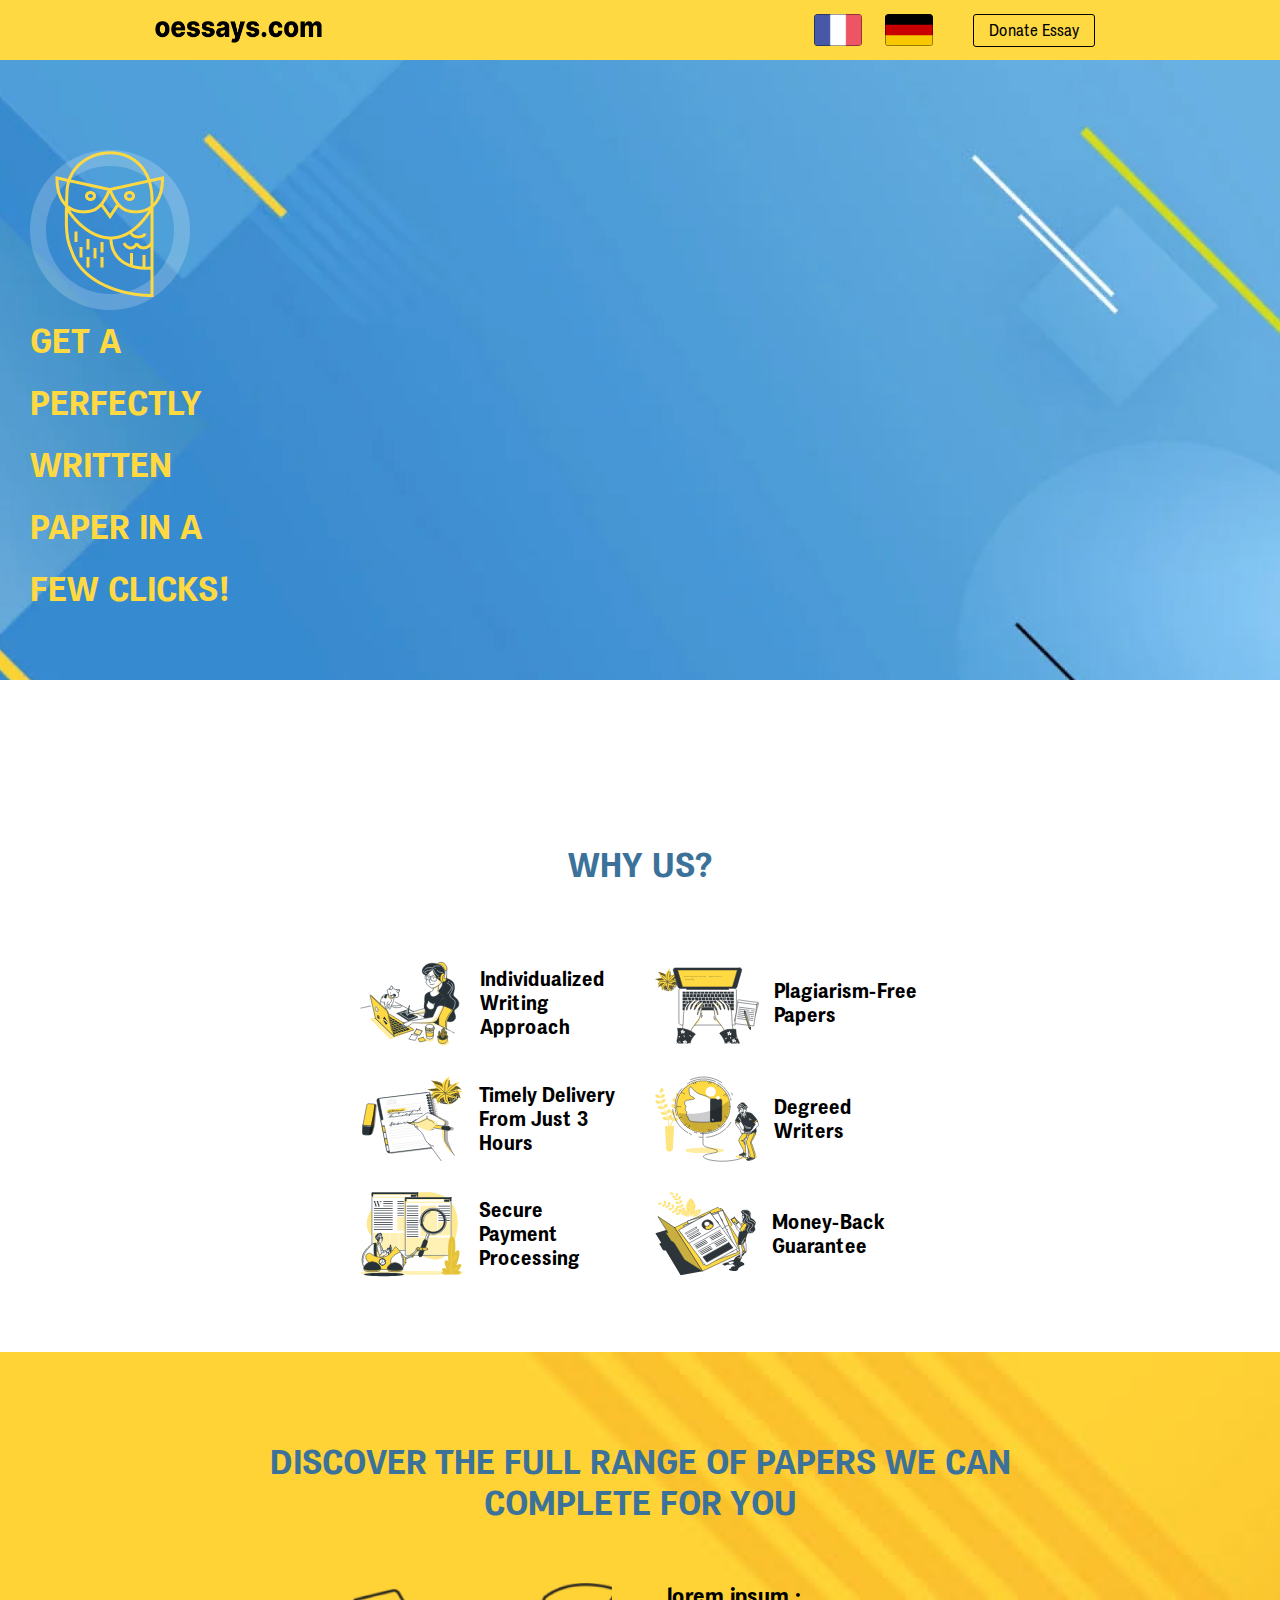
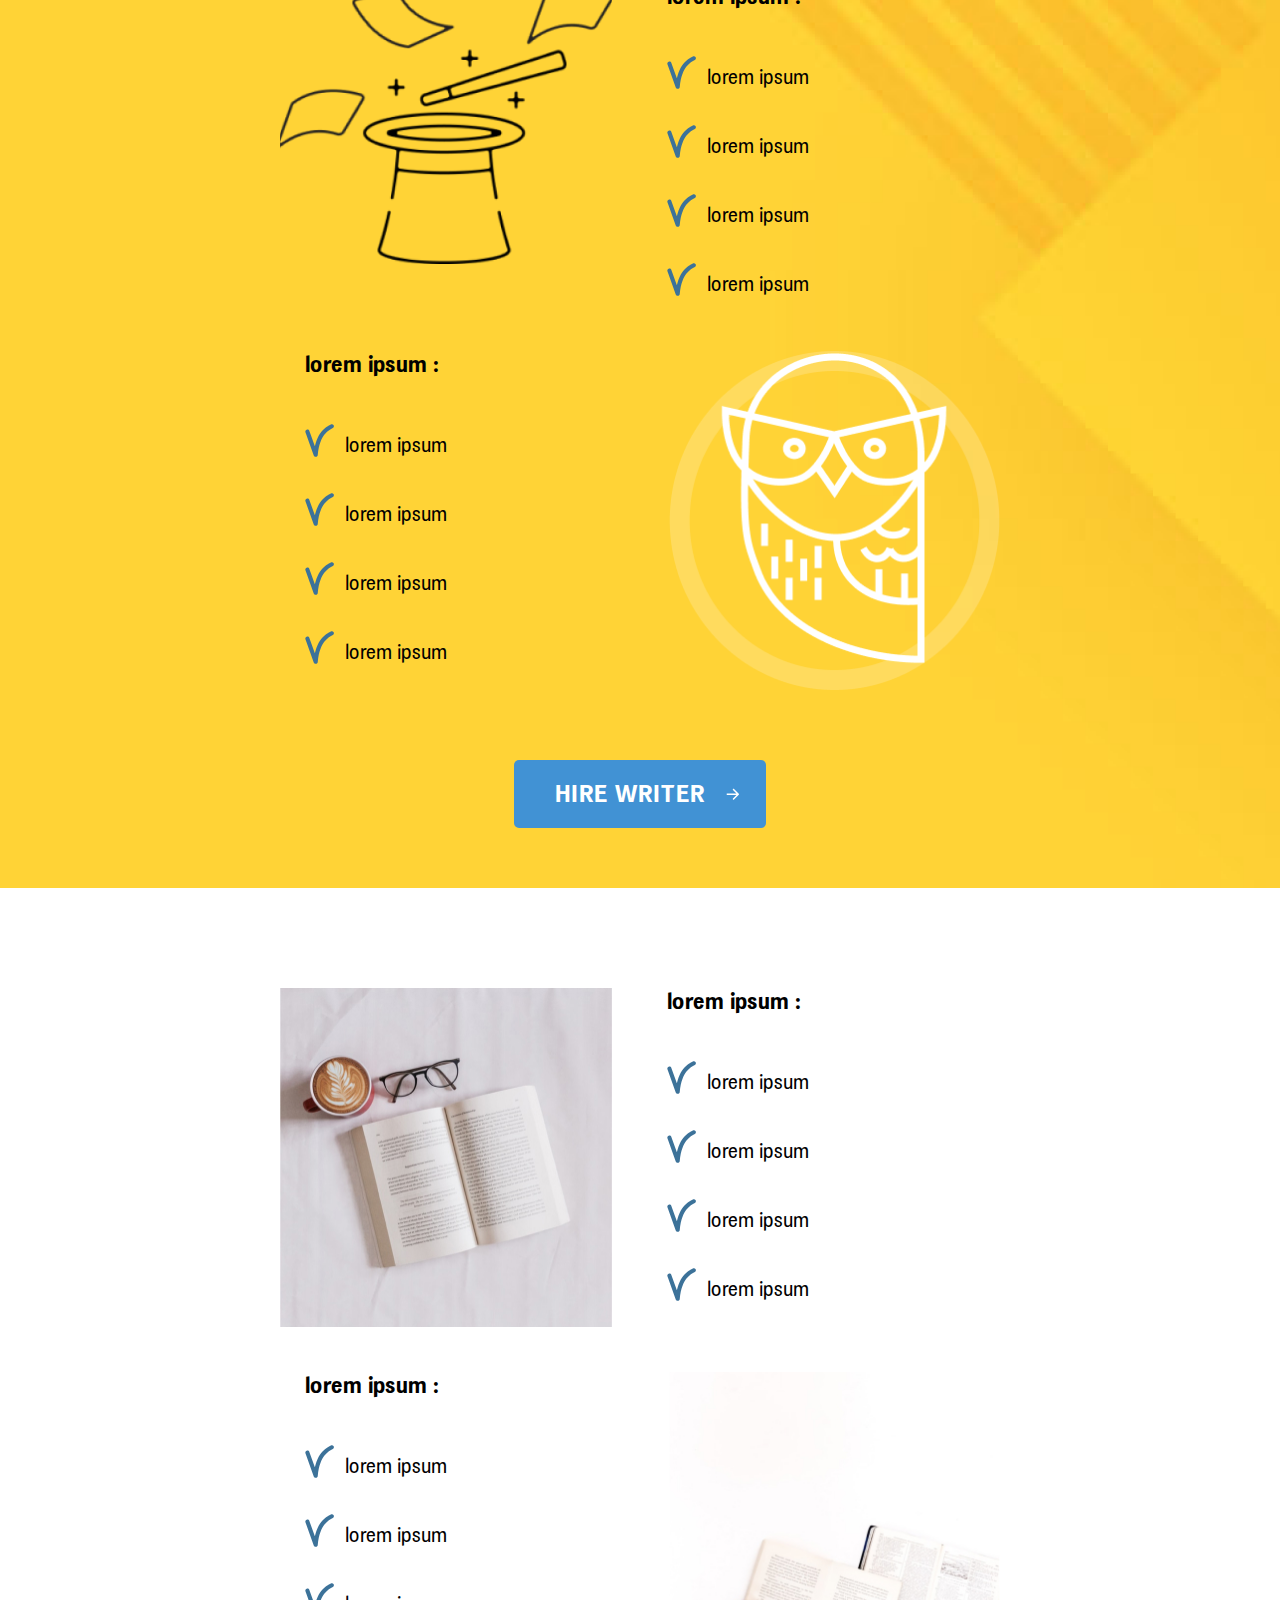
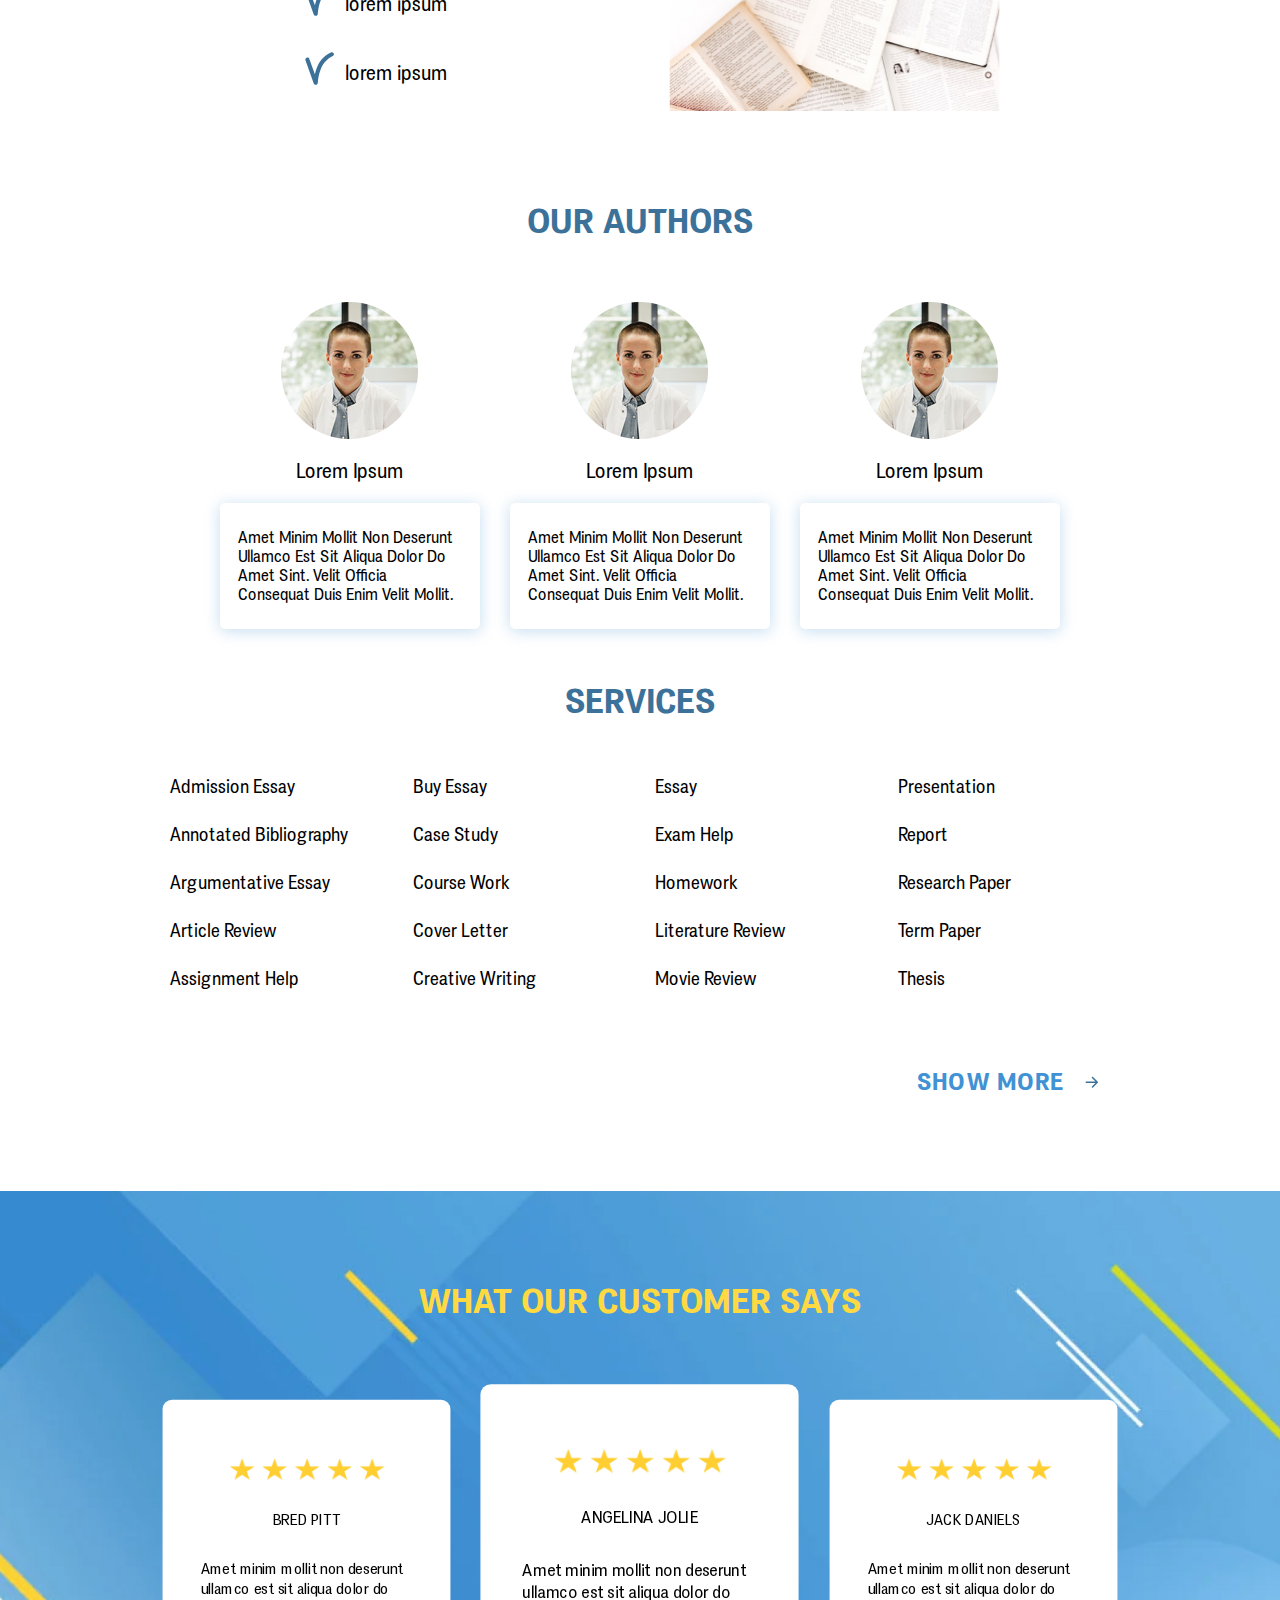
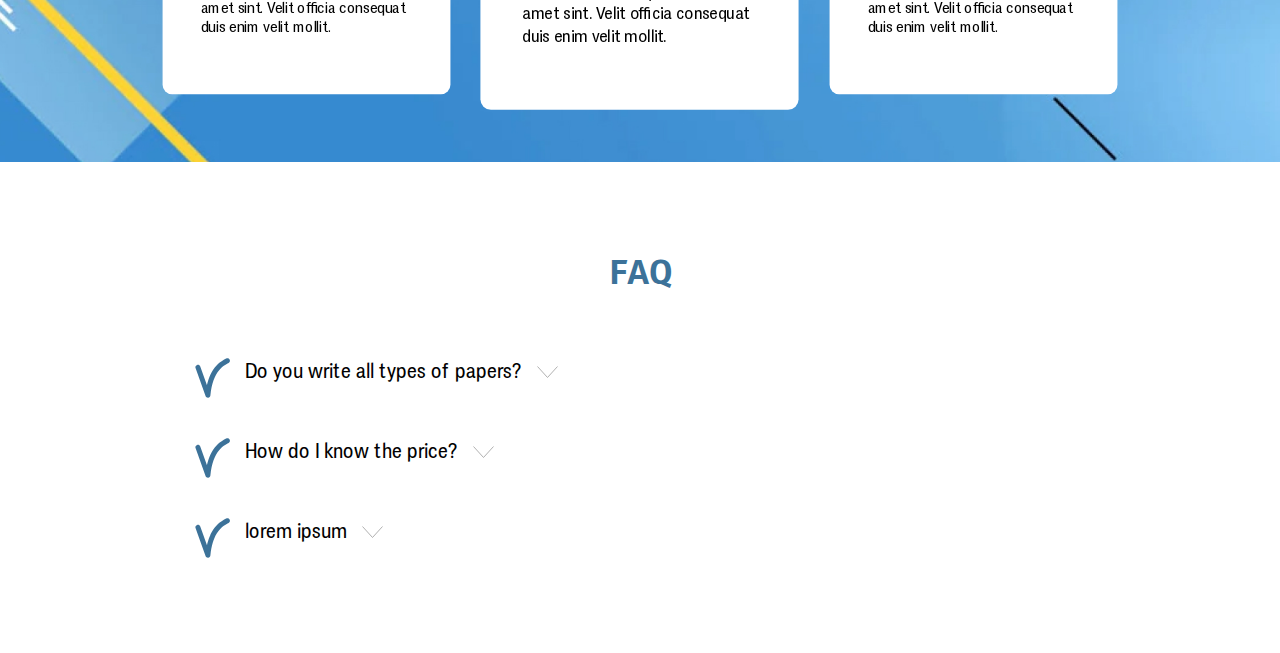
<file: static_oessays-main/index.html>
<!DOCTYPE html>
<html lang="en">
<head>
    <meta charset="UTF-8" />
    <meta name="viewport" content="width=device-width , initial-scale=1">
    <title>Title</title>
    <link rel="icon" href="./static/images/favicon.ico" type="image/x-icon" />
    <link rel="stylesheet" href="./static/css/bootstrap.min.css" as="style" />
    <link rel="stylesheet" href="./static/css/magnific-popup.css" as="style" />

    <link rel="stylesheet" href="./static/css/owl.carousel.min.css" type="text/css" />
    <link rel="stylesheet" href="./static/css/owl.theme.default.min.css" type="text/css" />
    
    <link rel="stylesheet" href="static/css/vsh.css" type="text/css" />
    <link rel="stylesheet" href="style.min.css" type="text/css">
</head>
<body>

<header>
    <nav class="navbar navbar-expand-md">
        <div class="container">
            <a class="navbar-brand logo" href="/">
                <img src="static/images/logo.png" width="167" height="22" alt="logo">
            </a>
            <button class="navbar-toggler navbar-toggler-right" type="button" data-toggle="collapse" data-target="#navbarsExampleDefault" aria-controls="navbarsExampleDefault" aria-expanded="false" aria-label="Toggle navigation">
                <span class="line" data-toggle="collapse" data-target="#navbarsExampleDefault"></span>
                <span class="line" data-toggle="collapse" data-target="#navbarsExampleDefault"></span>
                <span class="line" data-toggle="collapse" data-target="#navbarsExampleDefault"></span>
            </button>
            <div class="collapse navbar-collapse" id="navbarsExampleDefault">
                <ul class="navbar-nav ml-auto">
                    <div>

                        <a style="margin:10px;" href="/fr/">
                            <img src="static/images/fr1.png" width="48" height="32" title="le plus grand base de données des essais" alt="le plus grand base de données des essais">
                        </a>
                        <a style="margin:10px;" href="/de/">
                            <img src="static/images/de1.png" width="48" height="32" title="das größte Essay-Datenbank" alt="das größte Essay-Datenbank">
                        </a>

                    </div>
                    <li class="nav-item"></li>
                    <li class="nav-item"><a class="nav-link default__btn" href="/add/">Donate Essay</a></li>

                    <li class="nav-item"></li>

                </ul>
            </div>
        </div>
    </nav>
</header>

<section class="block intro banner" style="background-image: url('static/images/banner.jpg')">
    <div class="container">
        <div class="intro_wrapper">
            <div class="part first_part">
                <div class="img">
                    <img src="static/images/owl.png" alt="logo" />
                    <img class="owl_m" src="static/images/owl_m.png" alt="logo" />
                </div>
                <div class="banner_title">
                    <h1>
                        get a perfectly written paper in a few clicks!
                    </h1>
                </div>
                <a class="btn-cus" href="/">
                    order your essay
                </a>
            </div>
            <div class="part">
                <div class="external_form">
                    <script type="text/javascript">
                        var pid_of = 7741;
                        var sub_id_of = "";
                        var width_of = '100%';
                        var partner_site = "";
                        var new_design_of = 3;
                    </script>

                    <script type="text/javascript" src="https://www.paperhelp.org/public/partner_js/getUrlParametrs.js"></script>
                    <script type="text/javascript" src="https://www.paperhelp.org/public/partner_js/partnerOF.js"></script>
                </div>
            </div>
        </div>
    </div>
</section>

<section class="block why_us">
    <div class="container">
        <h2>
            why us?
        </h2>
        <div class="row">
            <ul class="list">
                <li>
                    <img src="static/images/why_us1.svg" alt="icon" />
                    <span>
                    Individualized writing approach
                </span>
                </li>
                <li>
                    <img src="static/images/why_us2.svg" alt="icon" />
                    <span>
                        Plagiarism-free papers
                </span>
                </li>
                <li>
                    <img src="static/images/why_us3.svg" alt="icon" />
                    <span>
                    Timely delivery from just 3 hours
                </span>
                </li>
                <li>
                    <img src="static/images/why_us4.svg" alt="icon" />
                    <span>
                     Degreed writers
                </span>
                </li>
                <li>
                    <img src="static/images/why_us5.svg" alt="icon" />
                    <span>
                    Secure payment processing
                </span>
                </li>
                <li>
                    <img src="static/images/why_us6.svg" alt="icon" />
                    <span>
                     Money-back guarantee
                </span>
                </li>
            </ul>
        </div>
    </div>
</section>

<section class="block dis" style="background-image: url('static/images/banner_yellow.png');">
    <div class="container">
        <h2>
            Discover the full range of papers we can complete for you
        </h2>
        <div class="slider slider_m owl-carousel owl-theme">
            <div class="s_item">
                <div class="s_item_inner">
                    <div class="col img">
                        <img src="static/images/dis1.png" alt="img" />
                    </div>
                    <div class="col text marg">
                        <h5>
                            lorem ipsum :
                        </h5>
                        <ul>
                            <li>
                                lorem ipsum
                            </li>
                            <li>
                                lorem ipsum
                            </li>
                            <li>
                                lorem ipsum
                            </li>
                            <li>
                                lorem ipsum
                            </li>
                        </ul>
                    </div>
                </div>
            </div>
            <div class="s_item rtl">
                <div class="s_item_inner">
                    <div class="col img">
                        <img src="static/images/dis2.png" alt="img" />
                    </div>
                    <div class="col text">
                        <h5>
                            lorem ipsum :
                        </h5>
                        <ul>
                            <li>
                                lorem ipsum 
                            </li>
                            <li>
                                lorem ipsum
                            </li>
                            <li>
                                lorem ipsum 
                            </li>
                            <li>
                                lorem ipsum
                            </li>
                        </ul>
                    </div>
                </div>
            </div>
            <div class="s_item only_m">
                <div class="s_item_inner">
                    <div class="col img">
                        <img src="static/images/dis3.jpg" alt="img" />
                    </div>
                    <div class="col text">
                        <h5>
                            lorem ipsum :
                        </h5>
                        <ul>
                            <li>
                                lorem ipsum
                            </li>
                            <li>
                                lorem ipsum
                            </li>
                            <li>
                                lorem ipsum
                            </li>
                            <li>
                                lorem ipsum
                            </li>
                        </ul>
                    </div>
                </div>
            </div>
            <div class="s_item only_m rtl">
                <div class="s_item_inner">
                    <div class="col img">
                        <img src="static/images/dis4.jpg" alt="img" />
                    </div>
                    <div class="col text">
                        <h5>
                            lorem ipsum :
                        </h5>
                        <ul>
                            <li>
                                lorem ipsum
                            </li>
                            <li>
                                lorem ipsum
                            </li>
                            <li>
                                lorem ipsum
                            </li>
                            <li>
                                lorem ipsum
                            </li>
                        </ul>
                    </div>
                </div>
            </div>
        </div>
        <a href="/" class="btn btn-blue">HIRE WRITER</a>
    </div>
</section>

<section class="block dis only_desc">
    <div class="container">
        <div class="slider">
            <div class="s_item">
                <div class="s_item_inner">
                    <div class="col img">
                        <img src="static/images/dis3.jpg" alt="img" />
                    </div>
                    <div class="col text">
                        <h5>
                            lorem ipsum :
                        </h5>
                        <ul>
                            <li>
                                lorem ipsum
                            </li>
                            <li>
                                lorem ipsum
                            </li>
                            <li>
                                lorem ipsum
                            </li>
                            <li>
                                lorem ipsum
                            </li>
                        </ul>
                    </div>
                </div>
            </div>
            <div class="s_item rtl">
                <div class="s_item_inner">
                    <div class="col img">
                        <img src="static/images/dis4.jpg" alt="img" />
                    </div>
                    <div class="col text">
                        <h5>
                            lorem ipsum :
                        </h5>
                        <ul>
                            <li>
                                lorem ipsum
                            </li>
                            <li>
                                lorem ipsum
                            </li>
                            <li>
                                lorem ipsum
                            </li>
                            <li>
                                lorem ipsum
                            </li>
                        </ul>
                    </div>
                </div>
            </div>
        </div>
    </div>
</section>

<section class="block our_authors">
    <div class="container">
        <h2>Our authors</h2>
        <div class="row">
            <div class="list owl-carousel owl-theme">
                <div class="item">
                    <img src="static/images/person.png" alt="img" />
                    <div class="title">
                        lorem ipsum
                    </div>
                    <div class="desc">
                        Amet minim mollit non deserunt ullamco est sit aliqua dolor do amet sint. Velit officia consequat duis enim velit mollit.
                    </div>
                </div>
                <div class="item">
                    <img src="static/images/person.png" alt="img" />
                    <div class="title">
                        lorem ipsum
                    </div>
                    <div class="desc">
                        Amet minim mollit non deserunt ullamco est sit aliqua dolor do amet sint. Velit officia consequat duis enim velit mollit.
                    </div>
                </div>
                <div class="item">
                    <img src="static/images/person.png" alt="img" />
                    <div class="title">
                        lorem ipsum
                    </div>
                    <div class="desc">
                        Amet minim mollit non deserunt ullamco est sit aliqua dolor do amet sint. Velit officia consequat duis enim velit mollit.
                    </div>
                </div>
            </div>
        </div>
    </div>
</section>

<section class="block services">
    <div class="container">
        <h2>Services</h2>
            <div class="row list owl-carousel owl-theme">
                <div class="col-md-3">
                    <div>
                        <a href="/">admission essay</a>
                        <a href="/">annotated bibliography</a>
                        <a href="/" class="hidden-media" data-toggle-media="hidden-media1">argumentative essay</a>
                        <a href="/" class="hidden-media" data-toggle-media="hidden-media1">article review</a>
                        <a href="/" class="hidden-media" data-toggle-media="hidden-media1">assignment help</a>
                        <a href="/" class="hidden hidden-media" data-toggle-media="hidden-media1" data-toggle="hidden">biography</a>
                        <a href="/" class="hidden hidden-media" data-toggle-media="hidden-media1" data-toggle="hidden">book review</a>
                        <a href="/" class="hidden hidden-media" data-toggle-media="hidden-media1" data-toggle="hidden">business plan</a>
                        <span class="btn btn-transparent d-md-none d-inline-block" id="showMore1">SHOW MORE</span>
                    </div>
                </div>
                <div class="col-md-3">
                    <div>
                        <a href="/">buy essay</a>
                        <a href="/">case study</a>
                        <a href="/" class="hidden-media" data-toggle-media="hidden-media2">course work</a>
                        <a href="/" class="hidden-media" data-toggle-media="hidden-media2">cover letter</a>
                        <a href="/" class="hidden-media" data-toggle-media="hidden-media2">creative writing</a>
                        <a href="/" class="hidden hidden-media" data-toggle-media="hidden-media2" data-toggle="hidden">dissertation</a>
                        <a href="/" class="hidden hidden-media" data-toggle-media="hidden-media2" data-toggle="hidden">do my homework</a>
                        <a href="/" class="hidden hidden-media" data-toggle-media="hidden-media2" data-toggle="hidden">editing and proofreading</a>
                        <span class="btn btn-transparent d-md-none d-inline-block" id="showMore2">SHOW MORE</span>
                    </div>
                </div>
                <div class="col-md-3">
                    <div>
                        <a href="/">essay</a>
                        <a href="/">exam help</a>
                        <a href="/" class="hidden-media" data-toggle-media="hidden-media3">homework</a>
                        <a href="/" class="hidden-media"  data-toggle-media="hidden-media3">literature review</a>
                        <a href="/" class="hidden-media"  data-toggle-media="hidden-media3">movie review</a>
                        <a href="/" class="hidden hidden-media"  data-toggle-media="hidden-media3" data-toggle="hidden">dissertation</a>
                        <a href="/" class="hidden hidden-media"  data-toggle-media="hidden-media3" data-toggle="hidden">do my homework</a>
                        <a href="/" class="hidden hidden-media"  data-toggle-media="hidden-media3" data-toggle="hidden">editing and proofreading</a>
                        <span class="btn btn-transparent d-md-none d-inline-block" id="showMore3">SHOW MORE</span>
                    </div>
                </div>
                <div class="col-md-3">
                    <div>
                        <a href="/">presentation</a>
                        <a href="/">report</a>
                        <a href="/" class="hidden-media" data-toggle-media="hidden-media4">research paper</a>
                        <a href="/" class="hidden-media" data-toggle-media="hidden-media4">term paper</a>
                        <a href="/" class="hidden-media" data-toggle-media="hidden-media4">thesis</a>
                        <a href="/" class="hidden hidden-media" data-toggle-media="hidden-media4" data-toggle="hidden">type my essay</a>
                        <a href="/" class="hidden hidden-media" data-toggle-media="hidden-media4" data-toggle="hidden">write my essay</a>
                        <a href="/" class="hidden hidden-media" data-toggle-media="hidden-media4" data-toggle="hidden">write my speech</a>
                        <span class="btn btn-transparent d-md-none d-inline-block" id="showMore4">SHOW MORE</span>
                    </div>
                </div>
            </div>
        <span class="btn btn-transparent d-none d-md-inline-block" id="showMore">SHOW MORE</span>
        </div>
    </div>
</section>

<section class="block reviews" style="background-image: url('static/images/banner2.jpg');">
    <div class="container">
        <h2>
            what our customer says
        </h2>
        <div class="list owl-carousel owl-theme">
            <div class="item">
                <div class="inner">
                    <img src="static/images/stars.png" alt="stars" />
                    <div class="title">BRED PITT</div>
                    <div class="review">
                        Amet minim mollit non deserunt ullamco est sit aliqua dolor do amet sint. Velit officia consequat duis enim velit mollit.
                    </div>
                </div>
            </div>
            <div class="item">
                <div class="inner">
                    <img src="static/images/stars.png" alt="stars" />
                    <div class="title">ANGELINA JOLIE</div>
                    <div class="review">
                        Amet minim mollit non deserunt ullamco est sit aliqua dolor do amet sint. Velit officia consequat duis enim velit mollit.
                    </div>
                </div>
            </div>
            <div class="item">
                <div class="inner">
                    <img src="static/images/stars.png" alt="stars" />
                    <div class="title">JACK DANIELS</div>
                    <div class="review">
                        Amet minim mollit non deserunt ullamco est sit aliqua dolor do amet sint. Velit officia consequat duis enim velit mollit.
                    </div>
                </div>
            </div>
        </div>
    </div>
</section>

<section class="block faq">
    <div class="container">
        <h2>faq</h2>
        <div class="accordion">
            <div class="item">
                <div class="title">
                    <img src="static/images/i-check.svg" alt="">
                    <span>Do you write all types of papers?</span>
                    <span class="arrow arrowUp"  data-id='1'>
                        <img class="arrow_down" src="static/images/arrow-down.svg" alt="arrow" />
                    </span>
                </div>
                <div class="desc descHidden" data-id='1'>
                    Lorem ipsum dolor sit amet, consectetur adipiscing elit.
                    Leo cursus vitae tempus, sed bibendum egestas id faucibus nisl.
                    Interdum maecenas dui diam ut elementum.
                    Porta turpis consequat id phasellus et quis dolor accumsan.
                    Ligula venenatis, lacus, pulvinar quis aliquet orci neque, dolor.
                    Purus et neque, arcu dolor id dictumst ac praesent ultrices.
                    Scelerisque maecenas lacus, egestas id lectus consectetur quis congue amet.
                    Phasellus amet dignissim tincidunt justo, nec. Porta sit lectus lobortis aliquam.
                    Eget aliquam, nunc amet blandit a lacus a. Nulla ante tortor viverra a.
                    Euismod purus, etiam donec egestas sit diam eget mauris, tempus. Felis senectus ut at purus, gravida pellentesque purus faucibus neque.
                    Mi dis porttitor rutrum faucibus fusce et nibh. Id posuere porttitor imperdiet mi pharetra elit est sed.
                    Nunc, ut odio platea tortor tincidunt neque pretium sed. Non, tortor bibendum a adipiscing aliquam dui tristique.
                    Amet mollis praesent amet, donec ac pharetra. Commodo quam risus placerat quisque orci metus.
                    Sapien eu quam nullam orci fringilla lacus a, massa.
                    <span class="arrow  arrowDown"  data-id='1'>
                        <img class="arrow_down" src="static/images/arrow-down.svg" alt="arrow" />
                    </span>
                </div>
                <div class="title">
                    <img src="static/images/i-check.svg" alt="">
                    <span>How do I know the price?</span>
                    <span class="arrow arrowUp" data-id='2'>
                        <img class="arrow_down" src="static/images/arrow-down.svg" alt="arrow" />
                    </span>
                </div>
                <div class="desc  descHidden" data-id='2'>
                    Lorem ipsum dolor sit amet, consectetur adipiscing elit.
                    Leo cursus vitae tempus, sed bibendum egestas id faucibus nisl.
                    Interdum maecenas dui diam ut elementum.
                    Porta turpis consequat id phasellus et quis dolor accumsan.
                    Ligula venenatis, lacus, pulvinar quis aliquet orci neque, dolor.
                    Purus et neque, arcu dolor id dictumst ac praesent ultrices.
                    Scelerisque maecenas lacus, egestas id lectus consectetur quis congue amet.
                    Phasellus amet dignissim tincidunt justo, nec. Porta sit lectus lobortis aliquam.
                    Eget aliquam, nunc amet blandit a lacus a. Nulla ante tortor viverra a.
                    Euismod purus, etiam donec egestas sit diam eget mauris, tempus. Felis senectus ut at purus, gravida pellentesque purus faucibus neque.
                    Mi dis porttitor rutrum faucibus fusce et nibh. Id posuere porttitor imperdiet mi pharetra elit est sed.
                    Nunc, ut odio platea tortor tincidunt neque pretium sed. Non, tortor bibendum a adipiscing aliquam dui tristique.
                    Amet mollis praesent amet, donec ac pharetra. Commodo quam risus placerat quisque orci metus.
                    Sapien eu quam nullam orci fringilla lacus a, massa.
                    <span class="arrow arrowDown" data-id='2'>
                        <img class="arrow_down" src="static/images/arrow-down.svg" alt="arrow" />
                    </span>
                </div>
                <div class="title">
                    <img src="static/images/i-check.svg" alt="">
                    <span>lorem ipsum</span>
                    <span class="arrow arrowUp" data-id='3'>
                        <img class="arrow_down" src="static/images/arrow-down.svg" alt="arrow"  />
                    </span>
                </div>
                <div class="desc descHidden" data-id='3'>
                    Lorem ipsum dolor sit amet, consectetur adipiscing elit.
                    Leo cursus vitae tempus, sed bibendum egestas id faucibus nisl.
                    Interdum maecenas dui diam ut elementum.
                    Porta turpis consequat id phasellus et quis dolor accumsan.
                    Ligula venenatis, lacus, pulvinar quis aliquet orci neque, dolor.
                    Purus et neque, arcu dolor id dictumst ac praesent ultrices.
                    Scelerisque maecenas lacus, egestas id lectus consectetur quis congue amet.
                    Phasellus amet dignissim tincidunt justo, nec. Porta sit lectus lobortis aliquam.
                    Eget aliquam, nunc amet blandit a lacus a. Nulla ante tortor viverra a.
                    Euismod purus, etiam donec egestas sit diam eget mauris, tempus. Felis senectus ut at purus, gravida pellentesque purus faucibus neque.
                    Mi dis porttitor rutrum faucibus fusce et nibh. Id posuere porttitor imperdiet mi pharetra elit est sed.
                    Nunc, ut odio platea tortor tincidunt neque pretium sed. Non, tortor bibendum a adipiscing aliquam dui tristique.
                    Amet mollis praesent amet, donec ac pharetra. Commodo quam risus placerat quisque orci metus.
                    Sapien eu quam nullam orci fringilla lacus a, massa.
                    <span class="arrow  arrowDown" data-id='3'>
                        <img class="arrow_down" src="static/images/arrow-down.svg" alt="arrow"/>
                    </span>
                </div>
            </div>
        </div>
    </div>
</section>


<!-- -----------------block our_services------------------------- -->
<!--<div class="block our_services ">-->
<!--    <div class="container">-->
<!--        <div class="our_services_wrapper">-->
<!--            <h2 class="our_services_title">-->
<!--                our services-->
<!--            </h2>-->
<!--            <div class="our_services_item">-->
<!--                <ul>-->
<!--                    <li><a href="#">book/movie review</a></li>-->
<!--                    <li><a href="#">case study</a></li>-->
<!--                    <li><a href="#">coursework</a></li>-->
<!--                    <li><a href="#">essay</a></li>-->
<!--                    <li><a href="#">homework</a></li>-->
<!--                    <li><a href="#">presentation</a></li>-->
<!--                </ul>-->
<!--            </div>-->
<!--            <div class="our_services_item2">-->
<!--                <ul>-->
<!--                    <li><a href="#">report</a></li>-->
<!--                    <li><a href="#">research paper</a></li>-->
<!--                    <li><a href="#">resume/cover letter</a></li>-->
<!--                    <li><a href="#">speech</a></li>-->
<!--                    <li><a href="#">term paper</a></li>-->
<!--                </ul>-->
<!--            </div>-->
<!--        </div>-->
<!--    </div>-->
<!--</div>-->




<script src="./static/js/jquery-3.2.1.slim.min.js"></script>
<script src="./static/js/owl.carousel.min.js"></script>
<script>
    const triggers = Array.from(document.querySelectorAll('[data-toggle="collapse"]'));
    window.addEventListener('click', (ev) => {
        const elm = ev.target;
        if (triggers.includes(elm)) {
            const selector = elm.getAttribute('data-target');
            collapse(selector, 'toggle');
        }
    }, false);
    const fnmap = {
        'toggle': 'toggle',
        'show': 'add',
        'hide': 'remove'
    };
    const collapse = (selector, cmd) => {
        const targets = Array.from(document.querySelectorAll(selector));
        targets.forEach(target => {
            target.classList[fnmap[cmd]]('show');
        });
    }
</script>
<script>
   
    $( document ).ready(function () {
        $('body').on("click", ".abc", function () {
            if (document.querySelector('a.active') !== null) {
                document.querySelector('a.active').classList.remove('active');
            }
            var letter = $(this).text();
            var language_code = location.pathname;
            var url = language_code + "letter/" + letter + "/";
            fetch(url
            ).then(
                (response) => {return response.text()}
            ).then(
                (text) => {
                    $("#letter_result").html("");
                    $("#letter_result").append(text);
                    $(this).children("a").toggleClass("active");
                }
            ).catch(
                (error) => {
                    console.log(error);
                }
            );
            return false;
        });
    })
</script>

<script>
    let arrowUp = document.querySelectorAll('.arrowUp')
    let arrowDown = document.querySelectorAll('.arrowDown')
    arrowUp[0].addEventListener('click',function(e){
        arrowUp[0].classList.toggle('descHidden')
        document.querySelector("div[data-id='1']").classList.toggle('descHidden')
    })
    arrowDown[0].addEventListener('click',function(e){
        arrowUp[0].classList.toggle('descHidden')
        document.querySelector("div[data-id='1']").classList.toggle('descHidden')
    })
    arrowUp[1].addEventListener('click',function(e){
        arrowUp[1].classList.toggle('descHidden')
        document.querySelector("div[data-id='2']").classList.toggle('descHidden')
    })
    arrowDown[1].addEventListener('click',function(e){
        arrowUp[1].classList.toggle('descHidden')
        document.querySelector("div[data-id='2']").classList.toggle('descHidden')
    })
    arrowUp[2].addEventListener('click',function(e){
        arrowUp[2].classList.toggle('descHidden')
        document.querySelector("div[data-id='3']").classList.toggle('descHidden')
    })
    arrowDown[2].addEventListener('click',function(e){
        arrowUp[2].classList.toggle('descHidden')
        document.querySelector("div[data-id='3']").classList.toggle('descHidden')
    })
    $(window).on("load", function (e){
        if($(window).width() <= 767){
            $('.dis .owl-carousel').owlCarousel({
                loop: true,
                margin: 0,
                nav: false,
                dots: true,
                center: false,
                items: 1
            });
            $('.our_authors .owl-carousel').owlCarousel({
                loop: true,
                margin: 0,
                nav: false,
                dots: true,
                center: true,
                items: 1,
                stagePadding: 50
            });
            $('.services .owl-carousel').owlCarousel({
                loop: true,
                margin: 0,
                nav: false,
                dots: true,
                center: false,
                items: 1
            });
            $('.reviews .owl-carousel').owlCarousel({
                loop: true,
                margin: 0,
                nav: false,
                dots: true,
                center: true,
                items: 1,
                stagePadding: 50
            });
        }
        $(window).on("resize", function (e){
            if($(window).width() <= 767){
                $('.dis .owl-carousel').owlCarousel({
                    loop: true,
                    margin: 0,
                    nav: false,
                    dots: true,
                    center: false,
                    items: 1
                });
                $('.our_authors .owl-carousel').owlCarousel({
                    loop: true,
                    margin: 0,
                    nav: false,
                    dots: true,
                    center: true,
                    items: 1,
                    stagePadding: 50
                });
                $('.services .owl-carousel').owlCarousel({
                    loop: true,
                    margin: 0,
                    nav: false,
                    dots: true,
                    center: false,
                    items: 1
                });
                $('.reviews .owl-carousel').owlCarousel({
                    loop: true,
                    margin: 0,
                    nav: false,
                    dots: true,
                    center: true,
                    items: 1,
                    stagePadding: 50
                });
            }else{
                $(".owl-carousel").trigger('destroy.owl.carousel');
            }
        });
    });

</script>
<script>
    let showMore = document.getElementById('showMore')
    let showMore1 = document.getElementById('showMore1')
    let showMore2 = document.getElementById('showMore2')
    let showMore3 = document.getElementById('showMore3')
    let showMore4 = document.getElementById('showMore4')
    let hide =  document.querySelectorAll('a[data-toggle=hidden]')
    let hide1 = document.querySelectorAll('a[data-toggle-media=hidden-media1]')
    let hide2 = document.querySelectorAll('a[data-toggle-media=hidden-media2]')
    let hide3 = document.querySelectorAll('a[data-toggle-media=hidden-media3]')
    let hide4 = document.querySelectorAll('a[data-toggle-media=hidden-media4]')

    showMore.addEventListener('click',function(){
       for(i=0;i<hide.length;i++){
           hide[i].classList.toggle('hidden')
       }

       if(showMore.innerHTML == 'SHOW MORE'){
           showMore.innerHTML ='SHOW LESS'
       }
       else{
           showMore.innerHTML ='SHOW MORE'
       }

    })
    showMore1.addEventListener('click',function(){
       for(i=0;i<hide1.length;i++){
           hide1[i].classList.toggle('hidden-media')
       }
       if(showMore1.innerHTML == 'SHOW MORE'){
           showMore1.innerHTML ='SHOW LESS'
       }
       else{
           showMore1.innerHTML ='SHOW MORE'
       }

    })
    showMore2.addEventListener('click',function(){
       for(i=0;i<hide2.length;i++){
           hide2[i].classList.toggle('hidden-media')
       }
       if(showMore2.innerHTML == 'SHOW MORE'){
           showMore2.innerHTML ='SHOW LESS'
       }
       else{
           showMore2.innerHTML ='SHOW MORE'
       }

    })
    showMore3.addEventListener('click',function(){
       for(i=0;i<hide3.length;i++){
           hide3[i].classList.toggle('hidden-media')
       }
       if(showMore3.innerHTML == 'SHOW MORE'){
           showMore3.innerHTML ='SHOW LESS'
       }
       else{
           showMore3.innerHTML ='SHOW MORE'
       }

    })
    showMore4.addEventListener('click',function(){
       for(i=0;i<hide4.length;i++){
           hide4[i].classList.toggle('hidden-media')
       }
       if(showMore4.innerHTML == 'SHOW MORE'){
           showMore4.innerHTML ='SHOW LESS'
       }
       else{
           showMore4.innerHTML ='SHOW MORE'
       }

    })
</script>
</body>
</html>
</file>
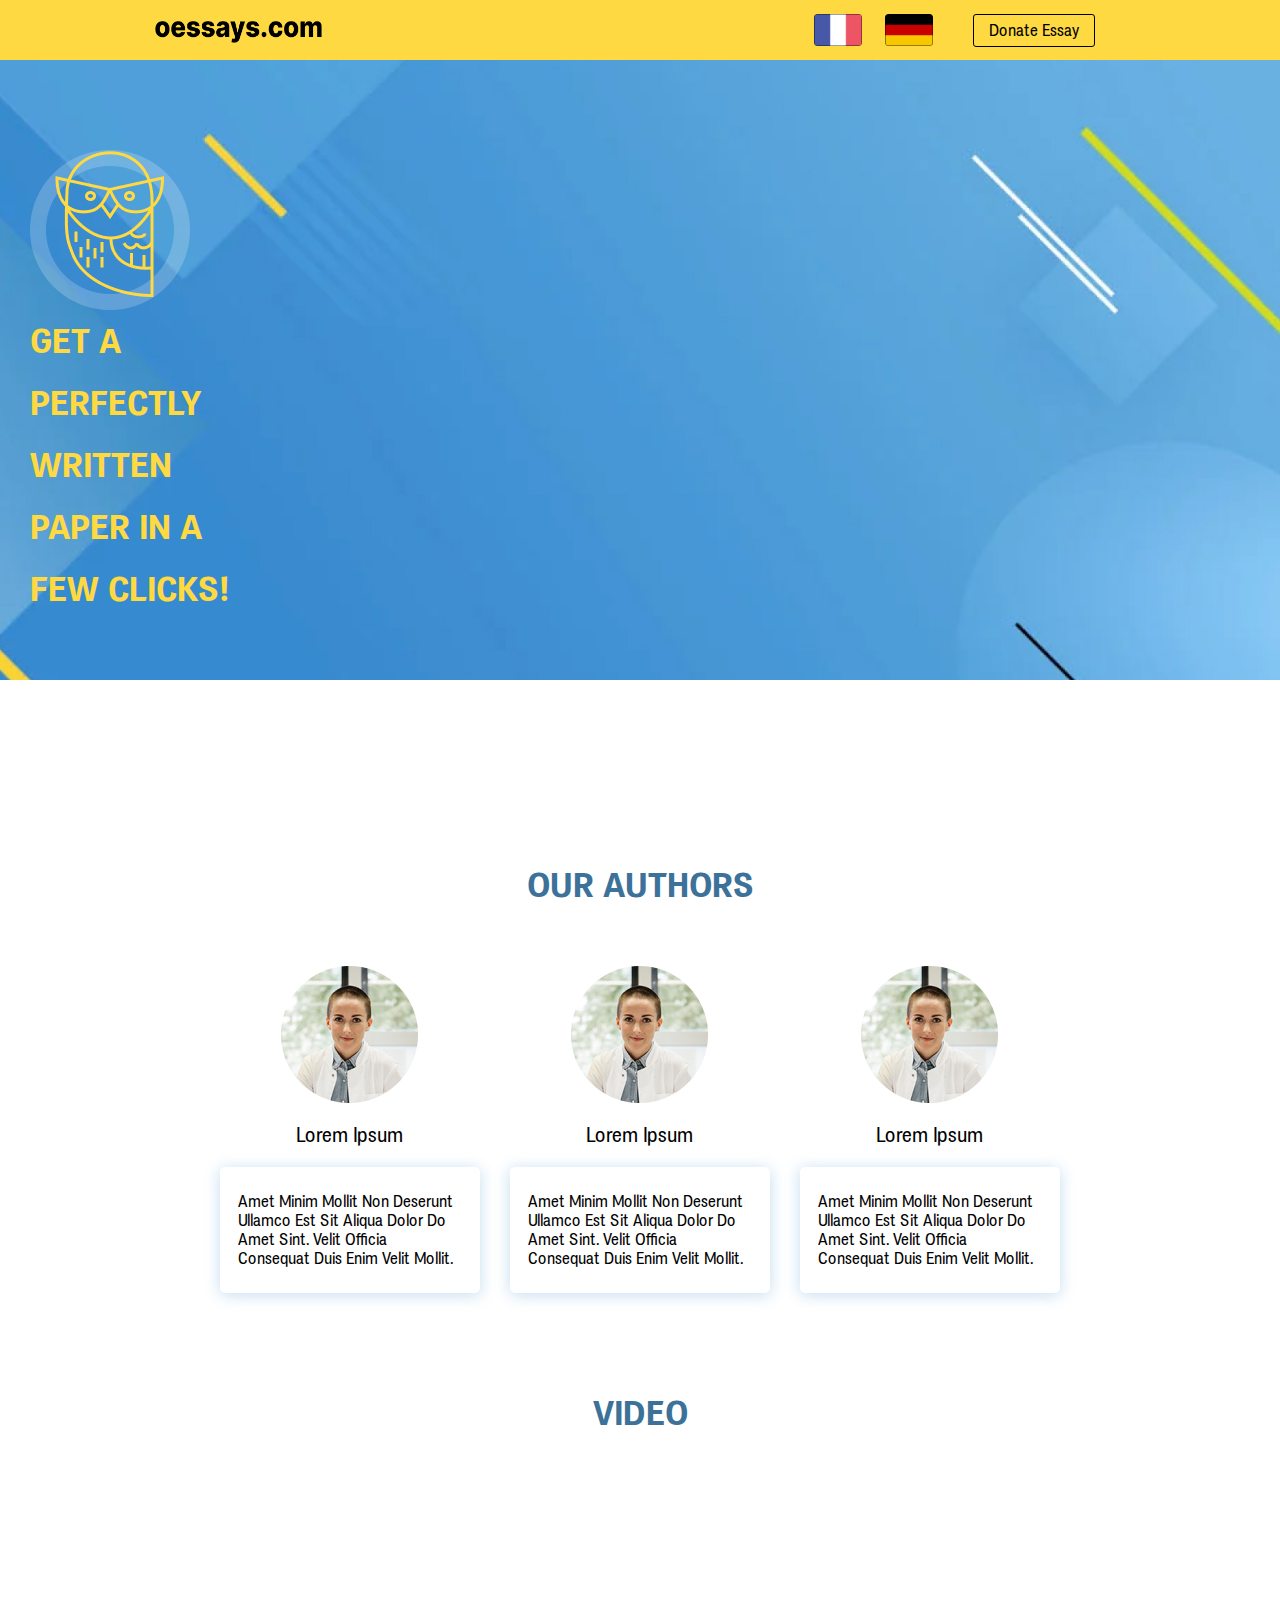
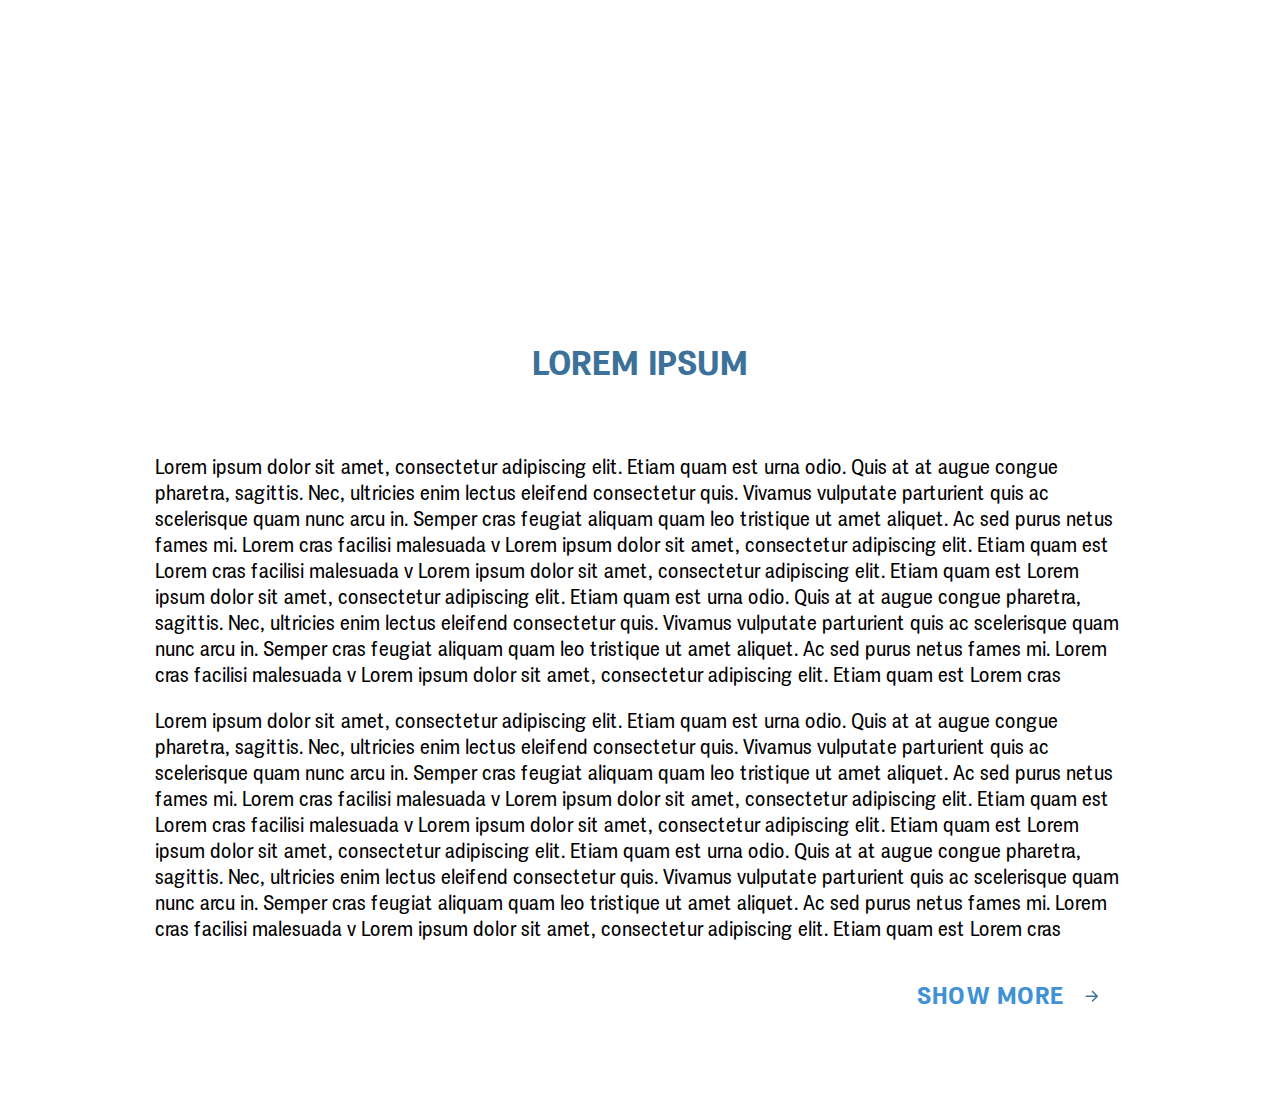
<file: static_oessays-main/index2.html>
<!DOCTYPE html>
<html lang="en">
<head>
    <meta charset="UTF-8" />
    <meta name="viewport" content="width=device-width , initial-scale=1">
    <title>Title</title>
    <link rel="icon" href="./static/images/favicon.ico" type="image/x-icon" />
    <link rel="stylesheet" href="./static/css/bootstrap.min.css" as="style" />
    <link rel="stylesheet" href="./static/css/magnific-popup.css" as="style" />

    <link rel="stylesheet" href="./static/css/owl.carousel.min.css" type="text/css" />
    <link rel="stylesheet" href="./static/css/owl.theme.default.min.css" type="text/css" />

    <link rel="stylesheet" href="static/css/vsh.css" type="text/css" />
    <link rel="stylesheet" href="style.min.css" type="text/css" />
</head>
<body>

<header>
    <nav class="navbar navbar-expand-md">
        <div class="container">
            <a class="navbar-brand logo" href="/">
                <img src="static/images/logo.png" width="167" height="22" alt="logo">
            </a>
            <button class="navbar-toggler navbar-toggler-right" type="button" data-toggle="collapse" data-target="#navbarsExampleDefault" aria-controls="navbarsExampleDefault" aria-expanded="false" aria-label="Toggle navigation">
                <span class="line" data-toggle="collapse" data-target="#navbarsExampleDefault"></span>
                <span class="line" data-toggle="collapse" data-target="#navbarsExampleDefault"></span>
                <span class="line" data-toggle="collapse" data-target="#navbarsExampleDefault"></span>
            </button>
            <div class="collapse navbar-collapse" id="navbarsExampleDefault">
                <ul class="navbar-nav ml-auto">
                    <div>

                        <a style="margin:10px;" href="/fr/">
                            <img src="static/images/fr1.png" width="48" height="32" title="le plus grand base de données des essais" alt="le plus grand base de données des essais">
                        </a>
                        <a style="margin:10px;" href="/de/">
                            <img src="static/images/de1.png" width="48" height="32" title="das größte Essay-Datenbank" alt="das größte Essay-Datenbank">
                        </a>

                    </div>
                    <li class="nav-item"></li>
                    <li class="nav-item"><a class="nav-link default__btn" href="/add/">Donate Essay</a></li>

                    <li class="nav-item"></li>

                </ul>
            </div>
        </div>
    </nav>
</header>

<section class="block intro banner" style="background-image: url('static/images/banner.jpg')">
    <div class="container">
        <div class="intro_wrapper">
            <div class="part first_part">
                <div class="img">
                    <img src="static/images/owl.png" alt="logo" />
                    <img class="owl_m" src="static/images/owl_m.png" alt="logo" />
                </div>
                <div class="banner_title">
                    <h1>
                        get a perfectly written paper in a few clicks!
                    </h1>
                </div>
                <a class="btn-cus" href="/">
                    order your essay
                </a>
            </div>
            <div class="part">
                <div class="external_form">
                    <script type="text/javascript">
                        var pid_of = 7741;
                        var sub_id_of = "";
                        var width_of = '100%';
                        var partner_site = "";
                        var new_design_of = 3;
                    </script>

                    <script type="text/javascript" src="https://www.paperhelp.org/public/partner_js/getUrlParametrs.js"></script>
                    <script type="text/javascript" src="https://www.paperhelp.org/public/partner_js/partnerOF.js"></script>
                </div>
            </div>
        </div>
    </div>
</section>

<section class="block our_authors second_page">
    <div class="container">
        <h2 >Our authors</h2>
        <div class="row">
            <div class="list owl-carousel owl-theme">
                <div class="item">
                    <img src="static/images/person.png" alt="img" />
                    <div class="title">
                        lorem ipsum
                    </div>
                    <div class="desc">
                        Amet minim mollit non deserunt ullamco est sit aliqua dolor do amet sint. Velit officia consequat duis enim velit mollit.
                    </div>
                </div>
                <div class="item">
                    <img src="static/images/person.png" alt="img" />
                    <div class="title">
                        lorem ipsum
                    </div>
                    <div class="desc">
                        Amet minim mollit non deserunt ullamco est sit aliqua dolor do amet sint. Velit officia consequat duis enim velit mollit.
                    </div>
                </div>
                <div class="item">
                    <img src="static/images/person.png" alt="img" />
                    <div class="title">
                        lorem ipsum
                    </div>
                    <div class="desc">
                        Amet minim mollit non deserunt ullamco est sit aliqua dolor do amet sint. Velit officia consequat duis enim velit mollit.
                    </div>
                </div>
            </div>
        </div>
    </div>
</section>

<section class="block video">
    <div class="container">
        <h2 class="second_page_title">
            Video
        </h2>
        <div class="inner">
            <iframe width="" height="345" src="https://www.youtube.com/embed/36YnV9STBqc" title="YouTube video player" frameborder="0" allow="accelerometer; autoplay; clipboard-write; encrypted-media; gyroscope; picture-in-picture" allowfullscreen></iframe>
        </div>
    </div>
</section>

<section class="block text_block">
    <div class="container">
        <h2 class="text_block_title">
            Lorem Ipsum
        </h2>
        <div class="inner d-flex">
            <div class="mb-5 text">
                Lorem ipsum dolor sit amet, consectetur adipiscing elit. Etiam quam est urna odio.
                Quis at at augue congue pharetra, sagittis. Nec, ultricies enim lectus eleifend consectetur quis.
                Vivamus vulputate parturient quis ac scelerisque quam nunc arcu in. Semper cras feugiat aliquam quam leo tristique ut amet aliquet.
                Ac sed purus netus fames mi. Lorem cras facilisi malesuada v Lorem ipsum dolor sit amet, consectetur adipiscing elit.
                Etiam quam est  Lorem cras facilisi malesuada v Lorem ipsum dolor sit amet, consectetur adipiscing elit.
                Etiam quam est  Lorem ipsum dolor sit amet, consectetur adipiscing elit. Etiam quam est urna odio.
                Quis at at augue congue pharetra, sagittis. Nec, ultricies enim lectus eleifend consectetur quis.
                Vivamus vulputate parturient quis ac scelerisque quam nunc arcu in. Semper cras feugiat aliquam quam leo tristique ut amet aliquet.
                Ac sed purus netus fames mi. Lorem cras facilisi malesuada v Lorem ipsum dolor sit amet, consectetur adipiscing elit.
                Etiam quam est  Lorem cras
            </div>
            <div  class="mb-5 text">
                Lorem ipsum dolor sit amet, consectetur adipiscing elit. Etiam quam est urna odio.
                Quis at at augue congue pharetra, sagittis. Nec, ultricies enim lectus eleifend consectetur quis.
                Vivamus vulputate parturient quis ac scelerisque quam nunc arcu in. Semper cras feugiat aliquam quam leo tristique ut amet aliquet.
                Ac sed purus netus fames mi. Lorem cras facilisi malesuada v Lorem ipsum dolor sit amet, consectetur adipiscing elit.
                Etiam quam est  Lorem cras facilisi malesuada v Lorem ipsum dolor sit amet, consectetur adipiscing elit.
                Etiam quam est  Lorem ipsum dolor sit amet, consectetur adipiscing elit. Etiam quam est urna odio.
                Quis at at augue congue pharetra, sagittis. Nec, ultricies enim lectus eleifend consectetur quis.
                Vivamus vulputate parturient quis ac scelerisque quam nunc arcu in. Semper cras feugiat aliquam quam leo tristique ut amet aliquet.
                Ac sed purus netus fames mi. Lorem cras facilisi malesuada v Lorem ipsum dolor sit amet, consectetur adipiscing elit.
                Etiam quam est  Lorem cras
            </div>
            <div class="mb-5 hidden text" data-toggle="hidden">
                Lorem ipsum dolor sit amet, consectetur adipiscing elit. Etiam quam est urna odio.
                Quis at at augue congue pharetra, sagittis. Nec, ultricies enim lectus eleifend consectetur quis.
                Vivamus vulputate parturient quis ac scelerisque quam nunc arcu in. Semper cras feugiat aliquam quam leo tristique ut amet aliquet.
                Ac sed purus netus fames mi. Lorem cras facilisi malesuada v Lorem ipsum dolor sit amet, consectetur adipiscing elit.
                Etiam quam est  Lorem cras facilisi malesuada v Lorem ipsum dolor sit amet, consectetur adipiscing elit.
                Etiam quam est  Lorem ipsum dolor sit amet, consectetur adipiscing elit. Etiam quam est urna odio.
                Quis at at augue congue pharetra, sagittis. Nec, ultricies enim lectus eleifend consectetur quis.
                Vivamus vulputate parturient quis ac scelerisque quam nunc arcu in. Semper cras feugiat aliquam quam leo tristique ut amet aliquet.
                Ac sed purus netus fames mi. Lorem cras facilisi malesuada v Lorem ipsum dolor sit amet, consectetur adipiscing elit.
                Etiam quam est  Lorem cras
            </div>
            <span class="btn btn-transparent" id="showMore">SHOW MORE</span>
        </div>
    </div>
</section>

<script>
    const triggers = Array.from(document.querySelectorAll('[data-toggle="collapse"]'));
    window.addEventListener('click', (ev) => {
        const elm = ev.target;
        if (triggers.includes(elm)) {
            const selector = elm.getAttribute('data-target');
            collapse(selector, 'toggle');
        }
    }, false);
    const fnmap = {
        'toggle': 'toggle',
        'show': 'add',
        'hide': 'remove'
    };
    const collapse = (selector, cmd) => {
        const targets = Array.from(document.querySelectorAll(selector));
        targets.forEach(target => {
            target.classList[fnmap[cmd]]('show');
        });
    }
</script>
<script src="./static/js/jquery-3.2.1.slim.min.js"></script>
<script src="./static/js/owl.carousel.min.js"></script>
<script>
    $( document ).ready(function () {
        $('body').on("click", ".abc", function () {
            if (document.querySelector('a.active') !== null) {
                document.querySelector('a.active').classList.remove('active');
            }
            var letter = $(this).text();
            var language_code = location.pathname;
            var url = language_code + "letter/" + letter + "/";
            fetch(url
            ).then(
                (response) => {return response.text()}
            ).then(
                (text) => {
                    $("#letter_result").html("");
                    $("#letter_result").append(text);
                    $(this).children("a").toggleClass("active");
                }
            ).catch(
                (error) => {
                    console.log(error);
                }
            );
            return false;
        });
    })
</script>

<script>
    !(function ($){
        $(".accordion .item").each(function (i, elem){
            console.log(i);
            $(this).find(".title span.arrow").on("click", function (e){
                $(this).closest(".item").toggleClass("active");
            });
        });
        $(document).on("click", ".faq .accordion .item .desc span.arrow", function (e){
            $(this).closest(".item").toggleClass("active");
        });
    })(jQuery);
    $(window).on("load", function (e){
        if($(window).width() <= 767){
            $('.our_authors .owl-carousel').owlCarousel({
                loop: true,
                margin: 0,
                nav: false,
                dots: true,
                center: true,
                items: 1,
                stagePadding: 50
            });
        }
        $(window).on("resize", function (e){
            if($(window).width() <= 767){
                $('.our_authors .owl-carousel').owlCarousel({
                    loop: true,
                    margin: 0,
                    nav: false,
                    dots: true,
                    center: true,
                    items: 1,
                    stagePadding: 50
                });
            }else{
                $(".owl-carousel").trigger('destroy.owl.carousel');
            }
        });
    });
</script>
<script>
    let showMore =document.getElementById('showMore')
    let hide =  document.querySelectorAll('div[data-toggle=hidden]')
    console.log(hide);
    showMore.addEventListener('click',function(){
       for(i=0;i<hide.length;i++){
           hide[i].classList.toggle('hidden')
       }

       if(showMore.innerHTML == 'SHOW MORE'){
           showMore.innerHTML ='SHOW LESS'
       }
       else{
           showMore.innerHTML ='SHOW MORE'
       }

    })
</script>
</body>
</html>
</file>
<file: static_oessays-main/static/css/vsh.css>
.block{
    padding: 90px 0 0 ;
    background-repeat: no-repeat;
    background-position: 50% 50%;
    background-size:  cover;
}
h1,
.block h2{
    text-transform: uppercase;
}
.block h1,
.block h2,
.block h3{
    font-family: "PFDasGroteskPro-Bold", sans-serif;
    font-style: normal;
    font-weight: bold;
    font-size: 34px;
    text-align: center;
    color: #3C7299;
    margin: 0 0 60px;
}
/* start .banner */
.banner{
    margin: 0 0 75px 0;
}

.banner a.btn-cus{
    display: none;
    background: #FFD942;
    padding: 12px 29px;
    border-radius: 70px;
    font-family: 'Raleway', sans-serif;
    font-style: normal;
    font-weight: 900;
    font-size: 20px;
    line-height: 133.4%;
    margin: 0 0 50px 0;

    text-align: center;
    letter-spacing: 0.03em;
    text-transform: uppercase;

    color: #3C7299;
}
.banner img.owl_m{
    display: none;
}
.banner .part h1{
    text-align: left;
    color: #FFD942;
    font-size: 34px;
}
/* end .banner */
.why_us{
    margin-bottom: 60px;
}
.why_us .list{
    width: 100%;
    max-width: 590px;
    margin: 0 auto;
    display: flex;
    flex-wrap: wrap;
}
.why_us .list li{
    width: 50%;
    padding: 15px;
    display: flex;
    align-items: center;
}
.why_us .list li img{
    padding-right: 15px;
}
.why_us .list li span{
    font-family: "PFDasGroteskPro-Bold", sans-serif;
    font-style: normal;
    font-weight: normal;
    font-size: 20px;
    line-height: 24px;
    text-transform: capitalize;

    color: #000000;
}
/* start .dis */
.dis{
    text-align: center;
    margin: 0 0 10px 0;
    padding-bottom: 60px;
}
.dis .container{
    max-width: 780px;
}
.dis .owl-theme .owl-dots .owl-dot:focus {
    outline: none;
}
.block .owl-theme .owl-dots {
    width: 100%;
    margin: 0;
    padding: 15px 0;
}
.block .owl-theme .owl-dots .owl-dot span {
    background: transparent;
    border: 1px solid #4192D4;
}
.block .owl-theme .owl-dots .owl-dot.active span{
    background: #4192D4;
}
.dis h5{
    font-family: "PFDasGroteskPro-Bold", sans-serif;
    margin-bottom: 45px;
    font-weight: bold;
    font-size: 22px;
    line-height: 27px;
}
.dis ul{
    margin: 0;
}
.dis ul li{
    font-size: 20px;
    line-height: 24px;
    padding: 10px 0 10px 40px;
    background: url('../images/i-check.svg')no-repeat 0 0;
    background-size: 29px 35px;
    margin-bottom: 25px;
}
.dis ul li:last-child{
    margin-bottom: 0;
}
.dis ul li:before{
    content: "";
}
.dis .slider{}
.dis .slider .s_item{}
.dis .slider .s_item.rtl{
    padding: 45px 0 70px 0;
}
.dis .slider .s_item .s_item_inner{
    display: flex;
}
.dis .slider .s_item .col.img{
    text-align: left;
}
.dis .slider .s_item .col.text{
    text-align: left;
    padding: 0 40px;
}
.dis .slider .s_item.rtl .col.img{
    text-align: right;
}
.dis .slider .s_item.rtl .col.text{
    text-align: left;
}
.dis .slider .s_item.rtl .s_item_inner{
    flex-direction: row-reverse;
}
.dis .only_m{
    display: none;
}
.dis .slider_m {
    display: block;
}
.btn.btn-blue{
    background-image: url("../images/arrow.svg");
    background-position: calc(100% - 25px) 50%;
    background-repeat: no-repeat;
    background-color: #4192D4;
    border-radius: 5px;
    font-family: 'PFDasGroteskPro-Bold', sans-serif;
    font-style: normal;
    font-weight: 900;
    font-size: 24px;
    line-height: 150%;
    padding: 15px 60px 15px 40px;
    align-items: center;
    letter-spacing: 0.045em;
    font-variant: small-caps;

    color: #fff;
}
.dis.only_desc{
    display: block;
    padding-bottom: 0;
}
/* end .dis */

/* start .our_authors */
.our_authors{
    padding-top: 10px;
}
.our_authors h2{
    margin: 0 0 60px;
}
.our_authors.second_page h2{
    padding-top: 100px;
}
.block .second_page_title{
    margin: 100px 0 70px 0;
}

.block .text_block_title{
    margin: 0 0 70px 0;
}
.our_authors .list .owl-stage-outer{
    padding: 10px 0;
}
.our_authors .list{
    display: flex;
    width: 100%;
    margin: 0 auto;
    max-width: 870px;
}
.our_authors .list .item{
    text-align: center;
    width: 33.333%;
    padding: 0 15px;
}
.our_authors .list .item img{
    margin: 0 auto 20px;
    width: auto;
    max-width: 100%;
    height: auto;
}
.our_authors .list .item .title{
    font-size: 20px;
    line-height: 24px;
    text-align: center;
    text-transform: capitalize;
    margin: 0 0 20px;

    color: #000;
}
.our_authors .list .item .desc{
    padding: 25px 18px;
    font-size: 16px;
    line-height: 19px;
    text-transform: capitalize;
    text-align: left;
    box-shadow: -2px 0 15px rgba(57, 139, 207, 0.15), 2px 4px 15px rgba(57, 139, 207, 0.15);
    border-radius: 5px;
    color: #000;

}
/* end .our_authors */

/* .services */
.services{
    padding: 5px 0 75px;
}
.services h2{
    margin: 47px 0;
}
.services .list{
    display: flex;
    text-align: left;
    margin: 0 0 40px;
}
.services .list > div{}
.services .list > div a{
    display: block;
    margin: 0 0 10px;
    font-family: "PFDasGroteskPro", sans-serif;
    font-style: normal;
    font-weight: normal;
    font-size: 18px;
    line-height: 38px;
    text-transform: capitalize;
    color: #000;
}
.services .btn.btn-transparent{
    background-image: url("../images/arrow-blue.svg");
    background-position: calc(100% - 25px) 50%;
    background-repeat: no-repeat;
    background-color: transparent;
    border-radius: 5px;
    font-family: "PFDasGroteskPro-Bold", sans-serif;
    font-style: normal;
    font-weight: 900;
    font-size: 24px;
    line-height: 150%;
    padding: 15px 60px 15px 40px;
    align-items: center;
    letter-spacing: 0.045em;
    font-variant: small-caps;
    color: #4192D4;
}
.services .container{
    text-align: right;
}
.services .list > div .hidden{
    display: none;
}

/* start .reviews*/
.reviews{
    padding-bottom: 60px;
}
.reviews h2{
    color: #FFD942;
    margin: 0 0 70px;
}
.reviews .list{
    width: auto;
    margin: 0 -15px;
    display: flex;
}
.reviews .list .item{
    padding: 0 15px;
    width: 33.333%;
}
.reviews .list .item .inner{
    padding: 60px 40px;
    background: #fff;
    border-radius: 10px;
    transform: scale(0.95);
}
.reviews .list .item:nth-child(2) .inner{
    transform: scale(1.05);
}
.reviews .list .item .inner img{
    display: block;
    margin: 0 auto 30px;
}
.reviews .list .item .inner .title{
    font-size: 16px;
    color: #000;
    text-transform: uppercase;
    text-align: center;
    margin: 0 0 30px;
}
.reviews .list .item .inner .review{
    font-size: 16px;
    color: #000;
}
/* end .reviews*/

/* start .faq */
.faq{
    padding-bottom: 60px;
}
.faq .accordion{}
.faq .accordion .item{}
.faq .accordion .item .title{
    font-size: 20px;
    color: #000;
    /*background: url('../images/i-check.svg')no-repeat 0 50%;*/
    background-size: contain;
    padding: 5px 30px 5px 40px;
    margin: 0 0 30px;
    display: flex;
}
.faq .accordion .item .title span{
    padding-left: 15px;
    cursor: pointer;
}
.faq .accordion .item.active .title span{
    display: none;
}
.faq .accordion .item .desc{

    padding-bottom: 40px;
    transition: all 200ms ease-in-out;
    position: relative;
}
.faq .accordion .item .descHidden{
    display: none;
}
.faq .accordion .item .desc span.arrow{
    position: absolute;
    bottom: 15px;
    right: 15px;
    transform: rotate(180deg);
    cursor: pointer;
}
.faq .accordion .item.active .desc{
    display: block;
}
/* end .faq */

.video{
    padding: 0 0 90px;
}
.video .inner{
    max-width: 515px;
    margin: 0 auto;
    width: 100%;
    display: block;
}
.video .inner iframe{
    width: 100%;
}
.text_block{
    padding: 0 0 90px;
}
.text_block .inner{
    max-width: 1000px;
    width: 100%;
    margin: 0 auto;
    font-size: 20px;
    display: flex;
    flex-wrap: wrap;
    justify-content: end;
}
.text_block .inner div{
    margin-bottom: 20px;
    width: 100%;
}
.text_block .inner div.hidden{
    display: none;
}
.text_block .inner .btn.btn-transparent{
    background-image: url("../images/arrow-blue.svg");
    background-position: calc(100% - 25px) 50%;
    background-repeat: no-repeat;
    background-color: transparent;
    border-radius: 5px;
    font-family: "PFDasGroteskPro-Bold", sans-serif;
    font-style: normal;
    font-weight: 900;
    font-size: 24px;
    line-height: 150%;
    padding: 15px 60px 15px 40px;
    align-items: center;
    letter-spacing: 0.045em;
    font-variant: small-caps;
    color: #4192D4;
    
    
}

.arrow_down{
    min-width: 20px;
}

@media (max-width: 767px){
    .block {
        padding: 60px 0;
    }
    .services .list > div .hidden{
        display: block;
    }
    .hidden-media{
        display: none!important;
    }
    .block h2,
    .block h3{
        font-size: 40px;
        margin: 0 0 30px;
    }


    .banner .img{
        margin: 25px;
    }
    .banner img{
        display: none;
    }
    .banner img.owl_m{
        display: block;
        width: 100%;
        max-width: 100%;
        height: auto;
        margin: 0 auto;
    }
    .banner .part h2{
        padding: 0 30px 40px;
        margin: 0;
        line-height: 33px;
    }
    .banner a.btn-cus{
        display: inline-block;
    }
    .banner .part {
        text-align: center;
    }

    .why_us .list{
        flex-direction: column;
        align-items: center;
    }

    .why_us .list li{
        align-items: center;
        width: 100%;
    }
    .why_us .list li img{
        padding: 0 15px 15px 0;
    }
    .btn.btn-blue {
        background-position: calc(100% - 10px) 50%;
        font-size: 18px;
        padding: 10px 30px 10px 20px;
    }
    .dis .owl-dots{
        margin: 0!important;
        padding-top: 15px;
    }
    .dis .slider_m{
        margin-bottom: 30px;
    }
    .dis.only_desc{
        display: none;
    }

    .dis .only_m{
        display: block;
    }
    .dis .slider .s_item.rtl .s_item_inner{
        flex-direction: column;
    }
    .dis ul {
        display: inline-block;
    }
    .dis ul li{
        font-size: 16px;
        padding: 5px 0 5px 32px;
        background-size: 20px 32px;
        margin-bottom: 12px;
        text-align: left;
    }
    .dis h5{
        font-size: 18px;
        margin-bottom: 20px;
    } 
    .dis .slider .s_item .col.text,
    .dis .slider .s_item.rtl .col.text{
        text-align: center;
        padding: 0 15px;
    }
    .marg{
        margin-top: 100px !important;
    }
    .dis .col.img{
        padding-bottom: 30px;
    }
    .dis .col.img img{
        max-width: 80%;
        margin: 0 auto;
        width: 100%;
    }
    .dis .slider .s_item .s_item_inner{
        display: flex;
        flex-direction: column;
        align-items: center;
        justify-content: center;
        text-align: center;
    }
    .dis .slider .s_item.rtl{
        padding: 0;
    }
    .our_authors .list{
        display: block;
    }
    .our_authors .list .item{
        width: 100%;
    }


    .services {
        padding: 0 0 60px;
    }
    .services .col-md-3 {
        padding: 10px 40px;
    }
    .services .col-md-3 > div{
        box-shadow: -2px 0 15px rgba(57, 139, 207, 0.15), 2px 4px 15px rgba(57, 139, 207, 0.15);
        border-radius: 5px;
        padding: 25px 40px;
    }
    .services .list {
        margin: 0;
    }
    .services .list > div a{
        font-size: 16px;
        line-height: 38px;
    }
    .services .container > a{
        display: none;
    }




    .reviews .list{
        display: block;
    }
    .reviews .list .item{
        width: 100%;
    }
    .reviews .owl-stage{
        padding-top: 15px;
        padding-bottom: 15px;
    }
    .reviews .owl-item.active{
        transform: scale(1.1);
    }
    .reviews .owl-dots{}
    .reviews .owl-dot span{
        background: transparent !important;
        border: 1px solid #fff !important;
    }
    .reviews .owl-dot.active span{
        background: #fff !important;
    }
    .video, .text_block{
        padding: 0 0 60px;
    }
}

/*@media (max-width: 410px) {*/
/*    .faq .accordion .item .title {*/
/*        display: flex;*/
/*    }*/
/*}*/
@media (max-width: 360px) {
    .services .col-md-3 {
        padding: 10px 15px;
    }
}


.intro_wrapper{
    display: flex;
    flex-wrap: wrap;
}

.part{
    width: 80%;
}

.first_part{
    width: 20%;
}

.block.intro.banner .container{
    max-width: 1250px;
}

.block.intro.banner .external_form{
    /*padding: 25px 0 0 0;*/
    overflow-y: hidden;
    overflow-x: hidden;
    background-color: white;
    display: flex;
    flex-direction: column;
    align-items: center;
    border-radius: 10px;
    /*max-height: 915px;*/
    box-shadow: 0 0 7px -1px #70b6ea;
    margin-bottom: -135px;
}


.block.intro.banner .external_form iframe .container{
    padding-left: 0!important;
}
.block.intro.banner .external_form iframe {
    /*margin-top: -115px;*/
    /*transform: scale(.9);*/
}
@media (min-width: 1200px) {
    .block.intro.banner .external_form iframe {
        width: 992px!important;
    }
}

@media (max-width: 1200px) {

    .part, .first_part {
      width: 100%;
        text-align: center;
    }
    .banner .part h1{
        text-align: center;
        font-size: 40px;
    }
}

@media (max-width: 1024px) {
    .block.intro.banner .external_form{
        /*max-height: initial;*/
    }

    .block.intro.banner .external_form iframe {
        /*margin-top: -145px;*/
    }
}


@media (max-width: 800px) {
    .block.intro.banner .external_form iframe {
        /*margin-top: -170px;*/
    }
}

@media (max-width: 768px) {
    .block .second_page_title{
        margin: 0 0 70px 0;
        font-size: 40px;
    }
}

@media (max-width: 600px){
    .block.intro.banner .external_form{
        padding: 80px 0 0 0 ;
    }
}

    @media (max-width: 480px) {
        .banner .part h1{
        padding: 0 30px;
        text-align: left;
    }
}

/*---------------------block our_services--------------------------*/

.our_services_wrapper{
    justify-content: center;
    border: 1px solid transparent;
    box-shadow: -2px 0 15px rgba(57, 139, 207, 0.15), 2px 4px 15px rgba(57, 139, 207, 0.15);
    border-radius: 20px;
    max-width: 934px;
    padding: 10px 0;

}

.our_services .our_services_title{
    margin: 0 0 50px 0;
}
.our_services_item {
    display: flex;
    justify-content: center;
    align-items: center;
}

.our_services_item ul, .our_services_item2 ul{
    display: flex;
}

.our_services_item ul li:not(:last-child){
    margin: 0 10px 0 0;
}

.our_services_item2 ul li:not(:last-child){
    margin: 0 30px 0 0;
}

.our_services_item ul li{
    box-shadow: 2px 4px 15px rgba(57, 139, 207, 0.15);
    border-radius: 10px;
    padding: 9px 15px;
    font-size: 18px;
    font-style: normal;
    font-weight: 400;
    cursor: pointer;
}

.our_services_item2 ul li{
    box-shadow: 2px 4px 15px rgba(57, 139, 207, 0.15);
    border-radius: 10px;
    padding: 9px 15px;
    font-size: 18px;
    font-style: normal;
    font-weight: 400;
    cursor: pointer;
}

.our_services_item li a, .our_services_item2 li a{
    text-decoration: none;
    color: #000000;
}

.our_services_item2{
    display: flex;
    justify-content: center;
    align-items: center;
}

.our_services_item ul li:hover{
     background-color: #4192D4;
    transform: scale(1.1);
    transition: 0.5s;
    color: #FFFFFF;
}

.our_services_item ul li:hover > a{
    color: #FFFFFF;
}

.our_services_item2 ul li:hover{
    background-color: #4192D4;
    transform: scale(1.1);
    transition: 0.5s;
    color: #FFFFFF;
}

.our_services_item2 ul li:hover > a{
    color: #FFFFFF;
}

/*-------------------------------------------------------------------*/
</file>
<file: static_oessays-main/style.min.css>
@font-face{font-family:"PFDasGroteskPro";src:url(static/fonts/PFDasGroteskPro.eot);src:url(static/fonts/PFDasGroteskPro.woff2) format("woff2"),url(static/fonts/PFDasGroteskPro.woff) format("woff"),url(static/fonts/PFDasGroteskPro.ttf) format("truetype"),url(static/fonts/PFDasGroteskPro.svg#PFDasGroteskPro) format("svg"),url(static/fonts/PFDasGroteskPro.eot?#iefix) format("embedded-opentype");font-weight:400;font-style:normal;font-display:swap}@font-face{font-family:"PFDasGroteskPro-Bold";src:url(static/fonts/PFDasGroteskPro-Bold.eot);src:url(static/fonts/PFDasGroteskPro-Bold.woff2) format("woff2"),url(static/fonts/PFDasGroteskPro-Bold.woff) format("woff"),url(static/fonts/PFDasGroteskPro-Bold.ttf) format("truetype"),url(static/fonts/PFDasGroteskPro-Bold.svg#PFDasGroteskPro-Bold) format("svg"),url(static/fonts/PFDasGroteskPro-Bold.eot?#iefix) format("embedded-opentype");font-weight:400;font-style:normal;font-display:swap}@font-face{font-family:"PFDasGroteskPro-Black";src:url(static/fonts/PFDasGroteskPro-Black.eot);src:url(static/fonts/PFDasGroteskPro-Black.woff2) format("woff2"),url(static/fonts/PFDasGroteskPro-Black.woff) format("woff"),url(static/fonts/PFDasGroteskPro-Black.ttf) format("truetype"),url(static/fonts/PFDasGroteskPro-Black.svg#PFDasGroteskPro-Black) format("svg"),url(static/fonts/PFDasGroteskPro-Black.eot?#iefix) format("embedded-opentype");font-weight:400;font-style:normal;font-display:swap}@font-face{font-family:"PFDasGroteskPro-Light";src:url(static/fonts/PFDasGroteskPro-Light.eot);src:url(static/fonts/PFDasGroteskPro-Light.woff2) format("woff2"),url(static/fonts/PFDasGroteskPro-Light.woff) format("woff"),url(static/fonts/PFDasGroteskPro-Light.ttf) format("truetype"),url(static/fonts/PFDasGroteskPro-Light.svg#PFDasGroteskPro-Light) format("svg"),url(static/fonts/PFDasGroteskPro-Light.eot?#iefix) format("embedded-opentype");font-weight:400;font-style:normal;font-display:swap}*{margin:0;padding:0;border:0;font:inherit;vertical-align:baseline}article,aside,details,figcaption,figure,footer,header,hgroup,menu,nav,section{display:block}body{min-height:100%;position:relative;background-color:#fff;font-family:"PFDasGroteskPro",sans-serif;font-weight:400;color:#000;font-size:14px;line-height:1.3;-webkit-text-size-adjust:none}ol,ul{list-style:none}blockquote,q{quotes:none}blockquote:after,blockquote:before,q:after,q:before{content:'';content:none}table{border-collapse:collapse;border-spacing:0}img{max-width:100%;border:none}a{-webkit-transition:all .3s ease-in-out;-moz-transition:all .3s ease-in-out;-ms-transition:all .3s ease-in-out;-o-transition:all .3s ease-in-out;transition:all .3s ease-in-out}a:active,a:focus,a:hover{text-decoration:none}a:focus,input:focus,textarea:focus{outline:0}p{font-size:16px;line-height:26px;word-break:break-word}html{height:100%}*,:after,:before{-moz-box-sizing:border-box;-webkit-box-sizing:border-box;box-sizing:border-box}.navbar{background:#ffd942;padding-top:12px;padding-bottom:12px}.navbar .nav-item{margin-left:15px}.navbar .nav-item:first-child{margin-left:0}.navbar .nav-item .nav-link{font-size:16px;color:#000;padding:0 15px!important;-webkit-border-radius:3px;border-radius:3px}.navbar .nav-link{padding:0!important;font-size:14px;color:rgba(255,255,255,.65)}.navbar .nav-link.active{color:#fff;border-bottom:3px solid #fff}.navbar .nav-link:hover{opacity:.7}.default__btn{line-height:31px;background:0 0;border:1px solid #000}.primary__btn{background:#fff;line-height:31px;border:1px solid transparent}.navbar-toggler{width:30px;line-height:.7;padding:0;font-size:14px;-webkit-transition:all .3s ease-in-out;-moz-transition:all .3s ease-in-out;-ms-transition:all .3s ease-in-out;-o-transition:all .3s ease-in-out;transition:all .3s ease-in-out}.navbar-toggler:hover{line-height:.8}.navbar-toggler:hover .line{background:#fff}.navbar-toggler:active,.navbar-toggler:focus,.navbar-toggler:visited{outline:0}.line{width:30px;height:3px;background:#131313;display:inline-block}.intro{background-image:url(static/images/intro.webp);background-repeat:no-repeat;background-position:center top;-webkit-background-size:cover;-o-background-size:cover;background-size:cover;}.wrap__search{padding:80px 0}.wrap__search h1{color:#fff}.wrap__search h1 strong{color:#ffd942}h1{margin-top:20px;margin-bottom:40px;font-size:52px;line-height:62px;font-family:"PFDasGroteskPro";color:#484848}h1 strong{font-family:"PFDasGroteskPro-Black"}h1.bottom__line{margin-top:0;margin-bottom:0;border-bottom:2px solid #ffd942;padding-bottom:20px}h1.bottom__line strong{color:#3e8ed1}.search__form{width:100%;max-width:650px;display:inline-block;vertical-align:top;padding:25px;position:relative;border:1px solid #83c3e9;-webkit-border-radius:3px;border-radius:3px}.search__form input[type=text]{width:100%;max-width:600px;padding:0 20px;height:48px;display:block;background:#fff;font-family:"PFDasGroteskPro-Light";font-size:20px;color:#484848;border:none;-webkit-border-radius:3px;border-radius:3px}.search__form input[type=submit]{width:44px;height:44px;position:absolute;top:27px;right:27px;margin:0;padding:0;text-indent:-9999px;cursor:pointer;background-image:url(static/images/icon.png);background-repeat:no-repeat;background-position:center center;background-color:#ffd942;-webkit-border-radius:3px;border-radius:3px}input::-webkit-input-placeholder{font-size:20px;font-family:"PFDasGroteskPro-Light";color:#484848}input::-moz-placeholder{font-size:20px;font-family:"PFDasGroteskPro-Light";color:#484848}input:-ms-input-placeholder{font-size:20px;font-family:"PFDasGroteskPro-Light";color:#484848}input:-moz-placeholder{font-size:20px;font-family:"PFDasGroteskPro-Light";color:#484848}.started{padding:40px 0;background:#f2f2f2;font-family:"PFDasGroteskPro-Light";color:#010101;border-bottom:7px solid #f5f5f5}.started strong{font-family:"PFDasGroteskPro-Bold"}.started p{font-size:22px}h3{margin-bottom:30px;font-family:"PFDasGroteskPro-Bold";font-size:34px;color:#3c7299}h3.bottom__line{border-bottom:2px solid #ffd942}.brand__btn{width:100%;max-width:240px;display:inline-block;vertical-align:middle;line-height:57px;padding:0 15px;text-align:center;background:#ffd942;font-family:"PFDasGroteskPro";color:#010101;font-size:22px;margin-right:1.5em;-webkit-border-radius:3px;border-radius:3px}.brand__btn.blue__bg{color:#fff;background:#3c7299}.brand__btn:hover{color:#fff;background:#3c7299}.margin-bottom-20{margin-bottom:20px}.padding-top-80{padding-top:80px}.padding-bottom-80{padding-bottom:80px}.search__line{font-family:"PFDasGroteskPro-Black";border-bottom:2px solid #ffd942}.search__line span{display:inline-block;vertical-align:middle;margin-bottom:8px;font-size:22px;color:#55a1d9}.alphabet{margin-bottom:4px;font-size:18px;display:inline-block;vertical-align:middle}.alphabet li{margin-right:-3px;display:inline-block;vertical-align:top}.alphabet li:first-child a{color:#000}.alphabet a{padding:8px;color:#3c7299;-webkit-border-radius:3px 3px 0 0;border-radius:3px 3px 0 0}.alphabet a.active,.alphabet a:hover{color:#fff;background:#ffd942}.result__list{column-count:4;font-size:16px}.result__list li{margin:0 -8px;padding:12px 10px}.result__list li:nth-child(2n+1){background:#f2f2f2}.result__list a{color:#000}.result__list a:hover{color:#ffd942}.tips__tricks{padding:80px 0;font-size:22px;background-image:url(static/images/background.webp);background-repeat:no-repeat;background-position:center top;-webkit-background-size:cover;-o-background-size:cover;background-size:cover}.tips__tricks h1{color:#55a1d9}.uploaded__item{padding:20px;font-size:18px;color:#595959;-webkit-transition:all .3s ease-in-out;-moz-transition:all .3s ease-in-out;-ms-transition:all .3s ease-in-out;-o-transition:all .3s ease-in-out;transition:all .3s ease-in-out}.uploaded__item.shadow,.uploaded__item:hover{-webkit-box-shadow:0 0 13px 3px #d3d3d3;box-shadow:0 0 13px 3px #d3d3d3}.uploaded__item .count__words{margin-left:0}.uploaded__item.shadow{margin-bottom:30px}.uploaded__item.shadow .item__view__more{margin-top:0;display:inline-block;float:right}.uploaded__item hr{margin:15px 0}.item__title{display:inline-block;vertical-align:top;margin-bottom:20px;font-size:22px;color:#3c7299}.item__title:hover{color:#595959}.item__view__more{margin-top:20px;text-transform:uppercase;display:block;text-align:right;font-family:"PFDasGroteskPro-Bold";font-size:16px;color:#b1b1b1;border-bottom:1px dashed #010101}.item__view__more span{background-color:#fff;padding:2px}.item__view__more:hover{color:#595959}footer{padding:30px 0 0 0;background-image:url(static/images/intro.webp);background-repeat:no-repeat;background-position:center top;-webkit-background-size:cover;-o-background-size:cover;background-size:cover}.copyright{font-size:22px;color:#fff}.footer__nav{margin-left:20px;color:#ffd942;font-size:18px}.footer__nav li{margin-bottom:10px;list-style:square}.footer__nav a{color:#fff}.social__nav{text-align:left}.social__nav span{width:36px;height:36px;margin:15px 15px 15px 0;display:inline-block;vertical-align:top;background-image:url(static/images/social.png);background-repeat:no-repeat;-webkit-transition:all .3s ease-in-out;-moz-transition:all .3s ease-in-out;-ms-transition:all .3s ease-in-out;-o-transition:all .3s ease-in-out;transition:all .3s ease-in-out}.social__nav span:hover{-webkit-transform:translate(0,-10px);-moz-transform:translate(0,-10px);-ms-transform:translate(0,-10px);-o-transform:translate(0,-10px);transform:translate(0,-10px)}.social__nav span.facebook{background-position:0 0}.social__nav span.twitter{background-position:-47px 0}.social__nav span.instagram{background-position:-96px 0}.social__nav span:last-of-type{margin:15px 0 15px 0}.brand__mail,.phone__number{font-size:16px;color:#fff}.brand__mail:hover{color:#fff;opacity:.8}.search__select{margin:10px 0 30px 0}.search__select select{width:100%;height:50px;font-size:16px;border:1px solid #ffd942;-webkit-border-radius:3px;border-radius:3px}hr{margin:40px auto;border-top:1px dotted #010101}.count__words{margin-left:20px;vertical-align:middle;font-size:16px;font-family:"PFDasGroteskPro-Bold";color:#3c7299;display:block;margin:20px 0 0 0}.count__words strong{color:#484848}.order__now{margin:50px 0;padding:20px;background:#3c7299;color:#fff;overflow:hidden}.order__now h2{border-bottom:2px solid #6aa6e4}.order__now strong{font-family:"PFDasGroteskPro-Bold"}.order__now p{width:70%;float:left;text-transform:uppercase;font-size:22px}.order__now .brand__btn{width:auto;float:right;height:40px;line-height:40px}h2{color:#ffd942;margin-bottom:20px;font-size:24px}.search__side input[type=text]{width:100%;height:44px;padding-left:15px;border:2px solid #e0e0e0;-webkit-border-radius:3px;border-radius:3px;background-image:url(static/images/icon.png);background-repeat:no-repeat;background-position:96% center}.description{margin:30px 0;padding-bottom:50px;-webkit-box-shadow:0 0 13px 3px #d3d3d3;box-shadow:0 0 13px 3px #d3d3d3}.description .title__description{padding-left:25px;padding-right:25px}.title__description{padding-top:20px;padding-bottom:20px;font-family:"PFDasGroteskPro-Bold";font-size:22px;color:#757575}.table__description{width:100%;font-size:16px;color:#595959}.table__description tr:nth-child(2n+1){background-color:#f2f2f2}.table__description tr td{padding-top:8px;padding-bottom:8px}.table__description tr td:first-child{padding-left:25px}.table__description tr td:last-child{font-family:"PFDasGroteskPro-Bold";padding-right:25px;color:#3c7299}.similar__list{counter-reset:list-number}.similar__list li{margin:12px 0;padding-left:40px;position:relative}.similar__list li:after{counter-increment:list-number;content:counter(list-number);position:absolute;top:0;left:0;width:21px;height:21px;text-align:center;line-height:21px;font-size:12px;color:#363636;background:#ffd942;-webkit-border-radius:50%;border-radius:50%}.similar__list a{font-size:18px;color:#3c7299}.sorting{text-align:right;margin:20px 0}.sorting span{vertical-align:middle;color:#757575}.sort__link{display:inline-block;vertical-align:middle;height:29px;line-height:29px;margin-left:15px;padding:0 15px;color:#757575;border:1px solid #757575;-webkit-border-radius:3px;border-radius:3px}.sort__link.active__sort,.sort__link:hover{background:#3e8ed1;color:#fff;border-color:transparent}.list__search{margin-top:30px;font-size:24px;color:#292929}.list__search span{margin-right:30px;font-family:"PFDasGroteskPro-Bold"}.list__search span+a{font-family:"PFDasGroteskPro-Black";color:#3e8ed1}.alphabet__list{margin:20px 0 50px 0;padding:8px 15px;background:#ffd942;position:relative}.alphabet__list a{font-family:"PFDasGroteskPro-Black";font-size:18px;color:#363636}.alphabet__list a.active,.alphabet__list a:hover{color:#3e8ed1}.alphabet__list:after{content:"";position:absolute;top:-46px;left:90%;width:37px;height:46px;background:url(static/images/figure.png) no-repeat}.setting__form{margin-bottom:50px}.setting__form.balance label{padding-left:0}.setting__form.balance input[type=text]{font-size:40px;color:#757575}.setting__form.balance input[type=submit]{width:100%;max-width:100%;background-color:#ffd942;padding:0 10px;color:#000}.setting__form.balance input[type=submit]:hover{background-color:#3e8ed1;color:#ffd942}label{display:block;padding-left:15px;font-size:20px;color:#484848}label span{font-size:13px;color:#757575}input[type=email],input[type=password],input[type=text],textarea{width:100%;max-width:100%;display:block;height:46px;padding-left:15px;border:2px solid #e0e0e0}textarea{height:150px;display:block;width:100%}input[type=submit]{height:45px;margin:20px 0;padding:0 40px;background:#3c7299;font-size:22px;color:#fff;cursor:pointer;-webkit-border-radius:3px;border-radius:3px;-webkit-transition:all .3s ease-in-out;-moz-transition:all .3s ease-in-out;-ms-transition:all .3s ease-in-out;-o-transition:all .3s ease-in-out;transition:all .3s ease-in-out}input[type=submit]:hover{background-color:#ffd942;color:#3e8ed1}.border-left{border-left:1px dotted #363636!important}.white-popup{position:relative;background:#fff;width:auto;max-width:350px;margin:20px auto}.white-popup .title__popup{margin:0;padding:20px 0;background:#3e8ed1;text-align:center;font-family:"PFDasGroteskPro-Bold";font-size:22px;text-transform:uppercase;color:#fff}.white-popup label{padding-left:0}.white-popup input[type=submit]{width:100%;height:57px;max-width:220px;background:#ffd942;color:#000}.white-popup input[type=submit]:hover{background:#3e8ed1;color:#fff}.white-popup input[type=checkbox]+span{font-size:14px;padding:0 0 0 30px;display:inline-block;vertical-align:top;max-width:90%}.white-popup:after{content:"";position:absolute;width:97px;height:154px;top:-115px;left:50%;margin-left:-48px;background:url(static/images/brand-white.png) no-repeat;z-index:-1}.log__option a{font-size:14px;color:#2e2e2e}.log__option a:hover{color:#ffd942}@media (min-width:1200px){.container{max-width:1000px}}@media screen and (max-width:992px){.alphabet{font-size:14px}.balance input[type=submit]{font-size:16px}.brand__mail,.phone__number{font-size:11px}}@media screen and (max-width:768px){h1{font-size:26px;line-height:54px}h3{font-size:20px;line-height:34px}.navbar-nav{padding-top:20px}.navbar-nav .nav-item{margin:0 0 15px 0}.w-50{width:100%!important}.result__list{column-count:2}.copyright{margin-bottom:30px;text-align:center}.footer__nav{margin-left:0;margin-top:20px;text-align:center}.footer__nav li{list-style-type:none}.social__nav{margin-top:30px}.border-left{border-left:none!important}.brand__image{text-align:center}.brand__mail,.phone__number{font-size:16px}}#navbarsExampleDefault ul{align-items:center}#navbarsExampleDefault ul li:last-child{padding:0 0 0 15px}#my-account{background:rgba(255,255,255)}#my-account ul{margin:0;padding:15px;max-width:70%;margin:0 auto}#my-account ul li{padding:0 0 15px 0}#my-account ul li:last-of-type{padding:0}#my-account ul li a.btn{border-radius:0;padding:10px 15px 10px 44px}#my-account ul li a.btn span.fa{display:-webkit-box;display:-ms-flexbox;display:flex;-webkit-box-align:center;-ms-flex-align:center;align-items:center;-webkit-box-pack:center;-ms-flex-pack:center;justify-content:center}.copy{padding:30px 15px;text-align:center}.copy .copyright{margin:0}.alert_widget{padding:20px;background-color:#f44336;color:#000;position:fixed;bottom:0;width:100%}.alert_widget.success_widget{background-color:#ffd942}.closebtn{margin-left:15px;color:#000;font-weight:700;float:right;font-size:22px;line-height:20px;cursor:pointer;transition:.3s}.closebtn:hover{color:#fff}.pages_content h2{color:#000;border-bottom:2px solid #ffd942;font-weight:700}.pages_content li{list-style-type:circle;margin-left:40px;font-size:20px}@media screen and (max-width:1000px){.brand__btn{margin-bottom:1em}.padding-top-80{padding-top:40px}}.similar_essay_more ul{margin-top:-13px;height:700px;overflow:hidden}.similar_essay_more .toggle_btn{margin-top:15px;font-weight:700;color:#3c7299;cursor:pointer;font-size:15px;margin-bottom:15px}.similar_essay_more ul.active{height:auto}.page-link{position:relative;display:block;padding:.9rem .75rem;margin-left:-1px;width:48px;height:48px;text-align:center;line-height:1.25;color:#3c7299;background-color:#fff;border:1px solid #dee2e6}.page-item.active .page-link{z-index:1;color:#fff;background-color:#3c7299;border-color:#007bff}
</file>
